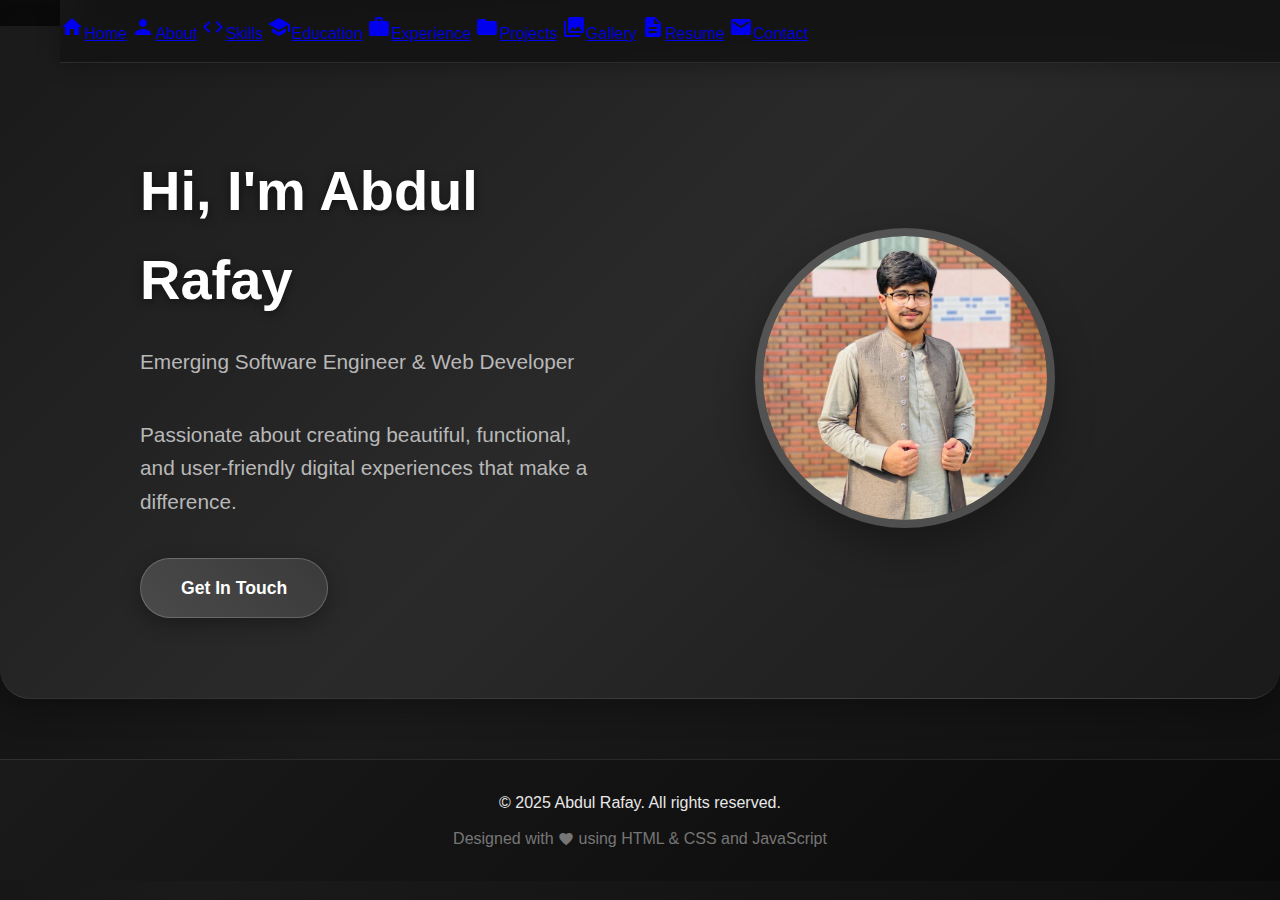
<file: index.htm>
<!DOCTYPE html>
<html lang="en">
<head>
    <meta charset="UTF-8">
    <meta name="viewport" content="width=device-width, initial-scale=1.0">
    <title>Portfolio - Abdul Rafay</title>
    <link rel="stylesheet" href="https://fonts.googleapis.com/icon?family=Material+Icons">
    <link rel="stylesheet" href="./pages/styles.css">
</head>
<body>
    <header class="site-header" role="banner">
        <div class="nav-container container">
            <input type="checkbox" id="nav-toggle" class="nav-toggle" aria-label="Toggle navigation" />
            <label for="nav-toggle" class="nav-toggle-btn" aria-hidden="true" tabindex="0">
                <span></span>
                <span></span>
                <span></span>
            </label>
            <nav class="site-nav" role="navigation" aria-label="Primary">
                <a href="index.htm" class="nav-link active"><span class="material-icons">home</span><span class="nav-text">Home</span></a>
                <a href="./pages/about.htm" class="nav-link"><span class="material-icons">person</span><span class="nav-text">About</span></a>
                <a href="./pages/skills.htm" class="nav-link"><span class="material-icons">code</span><span class="nav-text">Skills</span></a>
                <a href="./pages/education.htm" class="nav-link"><span class="material-icons">school</span><span class="nav-text">Education</span></a>
                <a href="./pages/experience.htm" class="nav-link"><span class="material-icons">work</span><span class="nav-text">Experience</span></a>
                <a href="./pages/projects.htm" class="nav-link"><span class="material-icons">folder</span><span class="nav-text">Projects</span></a>
                <a href="./pages/gallery.htm" class="nav-link"><span class="material-icons">photo_library</span><span class="nav-text">Gallery</span></a>
                <a href="./pages/resume.htm" class="nav-link"><span class="material-icons">description</span><span class="nav-text">Resume</span></a>
                <a href="./pages/contact.htm" class="nav-link"><span class="material-icons">mail</span><span class="nav-text">Contact</span></a>
            </nav>
        </div>
    </header>

    <!-- Hero Section -->
    <main id="main">
    <div id="home" class="hero" role="region" aria-labelledby="home-title">
        <div class="container">
            <div class="hero-content">
                <div class="hero-text">
                    <h1 id="home-title">Hi, I'm Abdul Rafay</h1>
                    <p>Emerging Software Engineer & Web Developer</p>
                    <p class="hero-subtitle">Passionate about creating beautiful, functional, and user-friendly digital experiences that make a difference.</p>
                    <a href="./pages/contact.htm" class="cta-button">Get In Touch</a>
                </div>
                <div class="hero-image">
                    <img src="./resources/myimage.jpg" alt="Abdul Rafay - Web Developer" class="profile-image">
                </div>
            </div>
        </div>
    </div>
    </main>

    <footer>
        <div class="container">
            <p>&copy; 2025 Abdul Rafay. All rights reserved.</p>
            <p class="footer-text">Designed with <span class="material-icons" style="font-size: 16px; vertical-align: middle;">favorite</span> using HTML & CSS and JavaScript</p>
    </div>
    </footer>
</body>
</html>
</file>
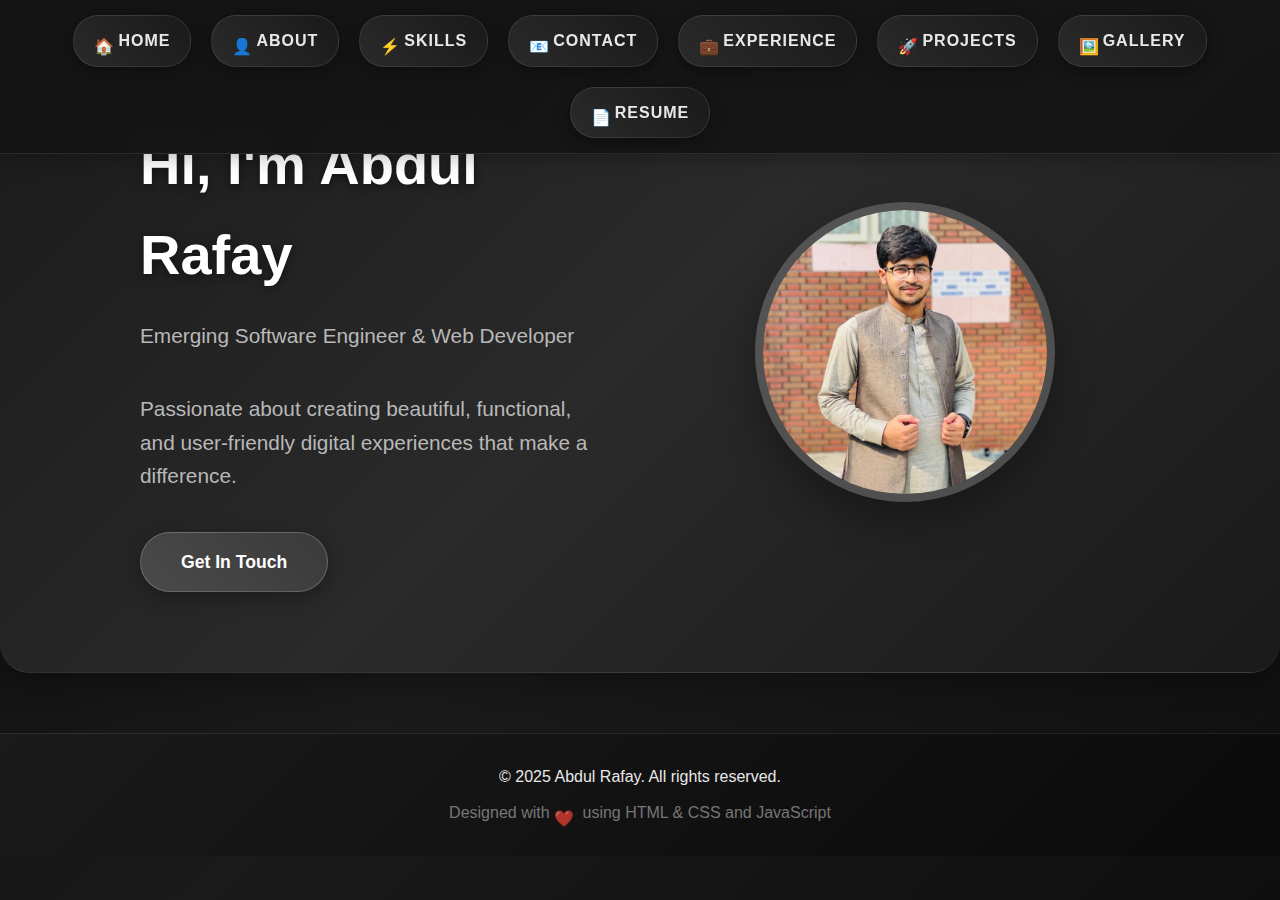
<file: pages/index.htm>
<!DOCTYPE html>
<html lang="en">
<head>
    <meta charset="UTF-8">
    <meta name="viewport" content="width=device-width, initial-scale=1.0">
    <title>Portfolio - Abdul Rafay</title>
    <link rel="stylesheet" href="styles.css">
</head>
<body>
    <nav>
        <div class="container">
            <ul>
                <li><a href="index.htm"><span class="icon icon-home"></span>Home</a></li>
                <li><a href="about.htm"><span class="icon icon-about"></span>About</a></li>
                <li><a href="skills.htm"><span class="icon icon-skills"></span>Skills</a></li>
                <li><a href="contact.htm"><span class="icon icon-contact"></span>Contact</a></li>
                <li><a href="experience.htm"><span class="icon icon-experience"></span>Experience</a></li>
                <li><a href="projects.htm"><span class="icon icon-projects"></span>Projects</a></li>
                <li><a href="gallery.htm"><span class="icon icon-gallery"></span>Gallery</a></li>
                <li><a href="resume.htm"><span class="icon icon-resume"></span>Resume</a></li>
        </ul>
        </div>
    </nav>

    <!-- Hero Section -->
    <div id="home" class="hero">
        <div class="container">
            <div class="hero-content">
                <div class="hero-text">
                    <h1>Hi, I'm Abdul Rafay</h1>
                    <p>Emerging Software Engineer & Web Developer</p>
                    <p class="hero-subtitle">Passionate about creating beautiful, functional, and user-friendly digital experiences that make a difference.</p>
                    <a href="contact.htm" class="cta-button">Get In Touch</a>
                </div>
                <div class="hero-image">
                    <img src="../resources/myimage.jpg" alt="Abdul Rafay - Web Developer" class="profile-image">
                </div>
            </div>
        </div>
    </div>

    <footer>
        <div class="container">
            <p>&copy; 2025 Abdul Rafay. All rights reserved.</p>
            <p class="footer-text">Designed with <span class="icon icon-heart"></span> using HTML & CSS and JavaScript</p>
    </div>
    </footer>
</body>
</html>
</file>
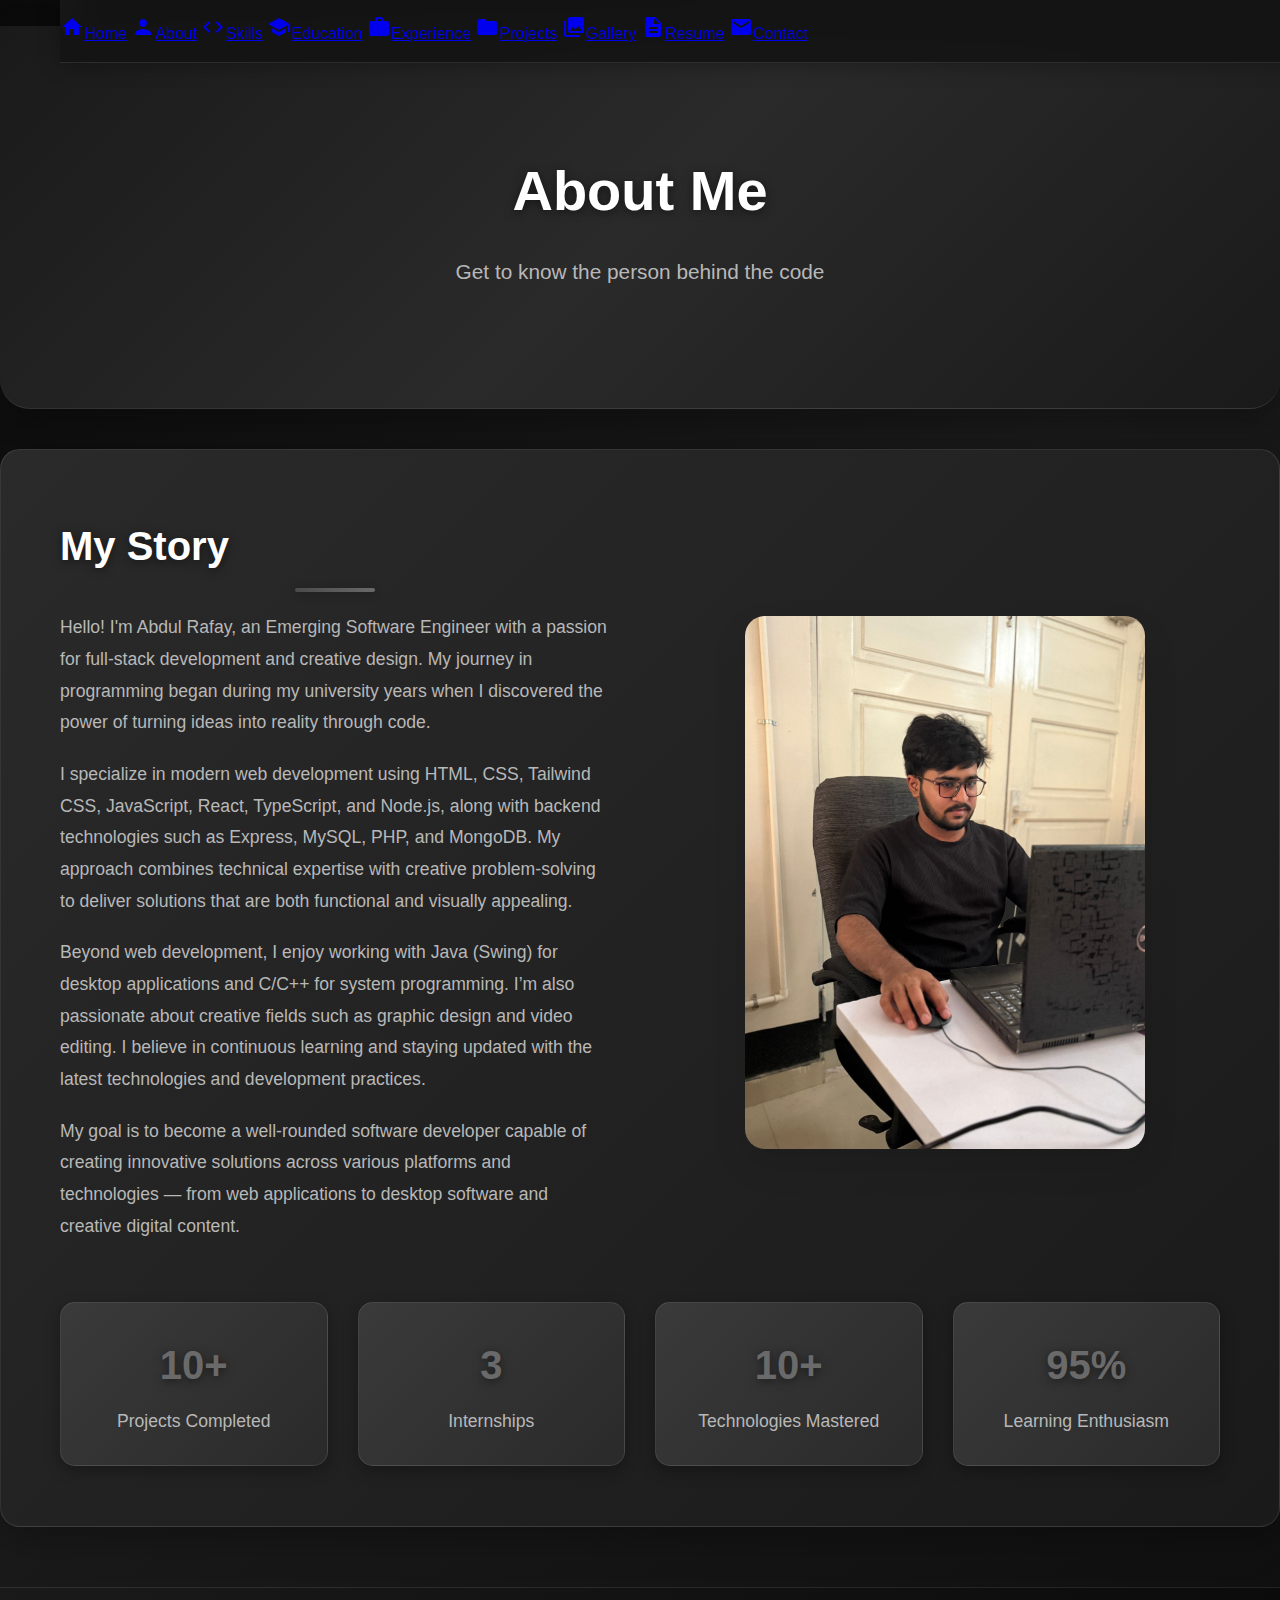
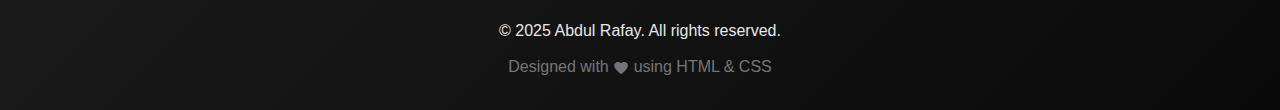
<file: pages/about.htm>
<!DOCTYPE html>
<html lang="en">
<head>
    <meta charset="UTF-8">
    <meta name="viewport" content="width=device-width, initial-scale=1.0">
    <title>About - Abdul Rafay</title>
    <link rel="stylesheet" href="https://fonts.googleapis.com/icon?family=Material+Icons">
    <link rel="stylesheet" href="styles.css">
</head>
<body>
    <header class="site-header" role="banner">
        <div class="nav-container container">
            <input type="checkbox" id="nav-toggle" class="nav-toggle" aria-label="Toggle navigation" />
            <label for="nav-toggle" class="nav-toggle-btn" aria-hidden="true" tabindex="0">
                <span></span>
                <span></span>
                <span></span>
            </label>
            <nav class="site-nav" role="navigation" aria-label="Primary">
                <a href="../index.htm" class="nav-link"><span class="material-icons">home</span><span class="nav-text">Home</span></a>
                <a href="about.htm" class="nav-link active"><span class="material-icons">person</span><span class="nav-text">About</span></a>
                <a href="skills.htm" class="nav-link"><span class="material-icons">code</span><span class="nav-text">Skills</span></a>
                <a href="education.htm" class="nav-link"><span class="material-icons">school</span><span class="nav-text">Education</span></a>
                <a href="experience.htm" class="nav-link"><span class="material-icons">work</span><span class="nav-text">Experience</span></a>
                <a href="projects.htm" class="nav-link"><span class="material-icons">folder</span><span class="nav-text">Projects</span></a>
                <a href="gallery.htm" class="nav-link"><span class="material-icons">photo_library</span><span class="nav-text">Gallery</span></a>
                <a href="resume.htm" class="nav-link"><span class="material-icons">description</span><span class="nav-text">Resume</span></a>
                <a href="contact.htm" class="nav-link"><span class="material-icons">mail</span><span class="nav-text">Contact</span></a>
            </nav>
        </div>
    </header>

    <!-- Hero Section -->
    <main id="main">
    <div class="hero" role="region" aria-labelledby="about-title">
        <div class="container">
            <h1 id="about-title">About Me</h1>
            <p>Get to know the person behind the code</p>
        </div>
    </div>

    <!-- About Content -->
    <div class="content-section">
        <div class="container">
            <div class="about-content">
                <div class="about-text">
                    <h2 class="section-title about-title">My Story</h2>
                    <p>
                        Hello! I'm Abdul Rafay, an Emerging Software Engineer with a passion for full-stack development and creative design. 
                        My journey in programming began during my university years when I discovered the power of turning ideas into reality through code.
                    </p>
                    <p>
                        I specialize in modern web development using HTML, CSS, Tailwind CSS, JavaScript, React, TypeScript, and Node.js, along with backend technologies such as Express, MySQL, PHP, and MongoDB. My approach combines technical expertise with creative problem-solving to deliver solutions that are both functional and visually appealing.
                    </p>
                    <p>
                        Beyond web development, I enjoy working with Java (Swing) for desktop applications and C/C++ for system programming. I’m also passionate about creative fields such as graphic design and video editing. I believe in continuous learning and staying updated with the latest technologies and development practices.
                    </p>
                    <p>
                        My goal is to become a well-rounded software developer capable of creating innovative solutions across various platforms and technologies — from web applications to desktop software and creative digital content.
                    </p>
                </div>
                <div class="about-image">
                    <img src="../resources/myimage1.jpg" alt="Abdul Rafay working on a project">
                </div>
            </div>

            <div class="stats-grid">
                <div class="stat-card">
                    <div class="stat-number">10+</div>
                    <div class="stat-label">Projects Completed</div>
                </div>
                <div class="stat-card">
                    <div class="stat-number">3</div>
                    <div class="stat-label">Internships</div>
                </div>
                <div class="stat-card">
                    <div class="stat-number">10+</div>
                    <div class="stat-label">Technologies Mastered</div>
                </div>
                <div class="stat-card">
                    <div class="stat-number">95%</div>
                    <div class="stat-label">Learning Enthusiasm</div>
                </div>
            </div>
        </div>
    </div>

    </main>
    <footer>
        <div class="container">
            <p>&copy; 2025 Abdul Rafay. All rights reserved.</p>
            <p class="footer-text">Designed with <span class="material-icons" style="font-size: 16px; vertical-align: middle;">favorite</span> using HTML & CSS</p>
        </div>
    </footer>
</body>
</html>
</file>
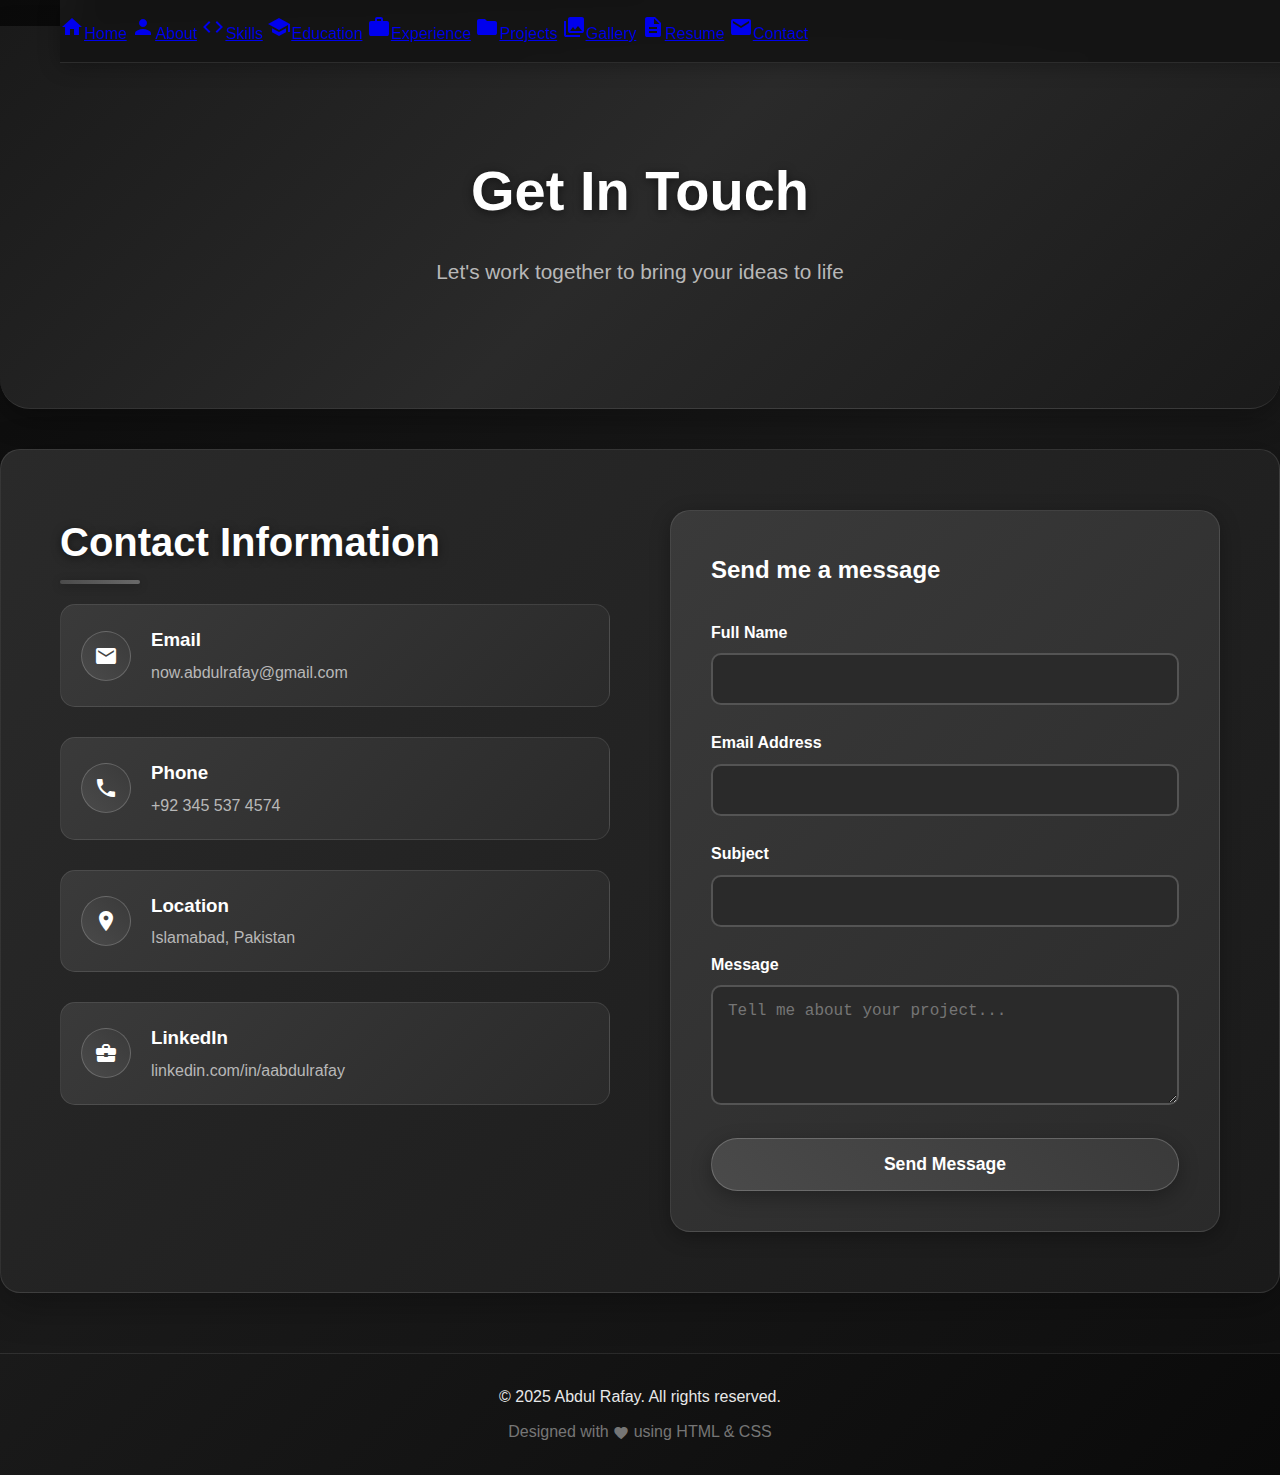
<file: pages/contact.htm>
<!DOCTYPE html>
<html lang="en">
<head>
    <meta charset="UTF-8">
    <meta name="viewport" content="width=device-width, initial-scale=1.0">
    <title>Contact - Abdul Rafay</title>
    <link rel="stylesheet" href="https://fonts.googleapis.com/icon?family=Material+Icons">
    <link rel="stylesheet" href="styles.css">
</head>
<body>
    <header class="site-header" role="banner">
        <div class="nav-container container">
            <input type="checkbox" id="nav-toggle" class="nav-toggle" aria-label="Toggle navigation" />
            <label for="nav-toggle" class="nav-toggle-btn" aria-hidden="true" tabindex="0">
                <span></span>
                <span></span>
                <span></span>
            </label>
            <nav class="site-nav" role="navigation" aria-label="Primary">
                <a href="../index.htm" class="nav-link"><span class="material-icons">home</span><span class="nav-text">Home</span></a>
                <a href="about.htm" class="nav-link"><span class="material-icons">person</span><span class="nav-text">About</span></a>
                <a href="skills.htm" class="nav-link"><span class="material-icons">code</span><span class="nav-text">Skills</span></a>
                <a href="education.htm" class="nav-link"><span class="material-icons">school</span><span class="nav-text">Education</span></a>
                <a href="experience.htm" class="nav-link"><span class="material-icons">work</span><span class="nav-text">Experience</span></a>
                <a href="projects.htm" class="nav-link"><span class="material-icons">folder</span><span class="nav-text">Projects</span></a>
                <a href="gallery.htm" class="nav-link"><span class="material-icons">photo_library</span><span class="nav-text">Gallery</span></a>
                <a href="resume.htm" class="nav-link"><span class="material-icons">description</span><span class="nav-text">Resume</span></a>
                <a href="contact.htm" class="nav-link active"><span class="material-icons">mail</span><span class="nav-text">Contact</span></a>
            </nav>
        </div>
    </header>

    <!-- Hero Section -->
    <main id="main">
    <div class="hero" role="region" aria-labelledby="contact-title">
        <div class="container">
            <h1 id="contact-title">Get In Touch</h1>
            <p>Let's work together to bring your ideas to life</p>
        </div>
    </div>

    <!-- Contact Section -->
    <div class="contact-section">
        <div class="container">
            <div class="contact-container">
                <!-- Contact Information -->
                <div class="contact-info">
                    <h2>Contact Information</h2>
                    
                    <div class="contact-item">
                        <div class="contact-icon"><span class="material-icons">email</span></div>
                        <div class="contact-details">
                            <h3>Email</h3>
                            <p>now.abdulrafay@gmail.com</p>
                        </div>
                    </div>

                    <div class="contact-item">
                        <div class="contact-icon"><span class="material-icons">phone</span></div>
                        <div class="contact-details">
                            <h3>Phone</h3>
                            <p>+92 345 537 4574</p>
                        </div>
                    </div>

                    <div class="contact-item">
                        <div class="contact-icon"><span class="material-icons">location_on</span></div>
                        <div class="contact-details">
                            <h3>Location</h3>
                            <p>Islamabad, Pakistan</p>
                        </div>
                    </div>

                    <div class="contact-item">
                        <div class="contact-icon"><span class="material-icons">business_center</span></div>
                        <div class="contact-details">
                            <h3>LinkedIn</h3>
                            <p>linkedin.com/in/aabdulrafay</p>
                        </div>
                    </div>
                </div>

                <!-- Contact Form -->
                <div class="contact-form">
                    <h2 class="form-title">Send me a message</h2>
                    <form action="#" method="POST">
                        <div class="form-group">
                            <label for="name">Full Name</label>
                            <input type="text" id="name" name="name" required>
                        </div>

                        <div class="form-group">
                            <label for="email">Email Address</label>
                            <input type="email" id="email" name="email" required>
                        </div>

                        <div class="form-group">
                            <label for="subject">Subject</label>
                            <input type="text" id="subject" name="subject" required>
                        </div>

                        <div class="form-group">
                            <label for="message">Message</label>
                            <textarea id="message" name="message" placeholder="Tell me about your project..." required></textarea>
                        </div>

                        <button type="submit" class="submit-btn">Send Message</button>
                    </form>
                </div>
            </div>
        </div>
    </div>

    </main>
    <footer>
        <div class="container">
            <p>&copy; 2025 Abdul Rafay. All rights reserved.</p>
            <p class="footer-text">Designed with <span class="material-icons" style="font-size: 16px; vertical-align: middle;">favorite</span> using HTML & CSS</p>
        </div>
    </footer>
</body>
</html>
</file>
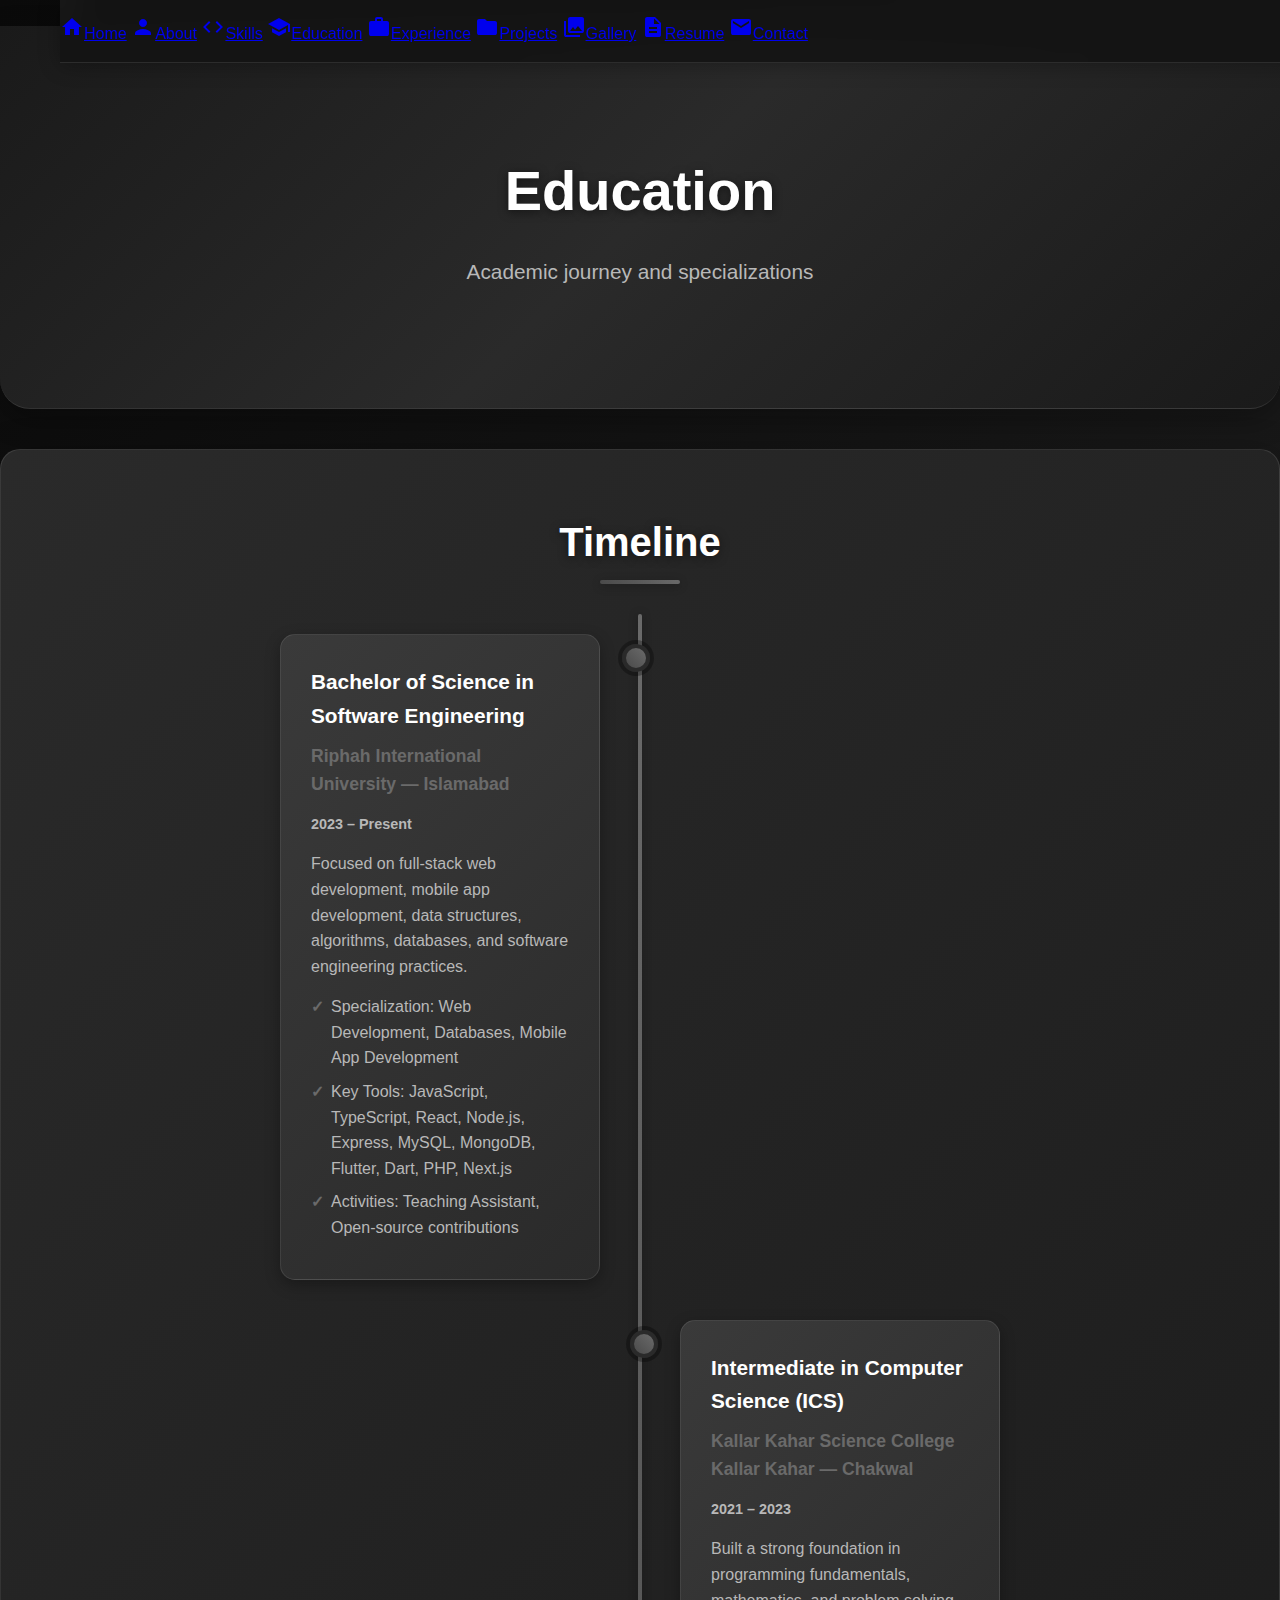
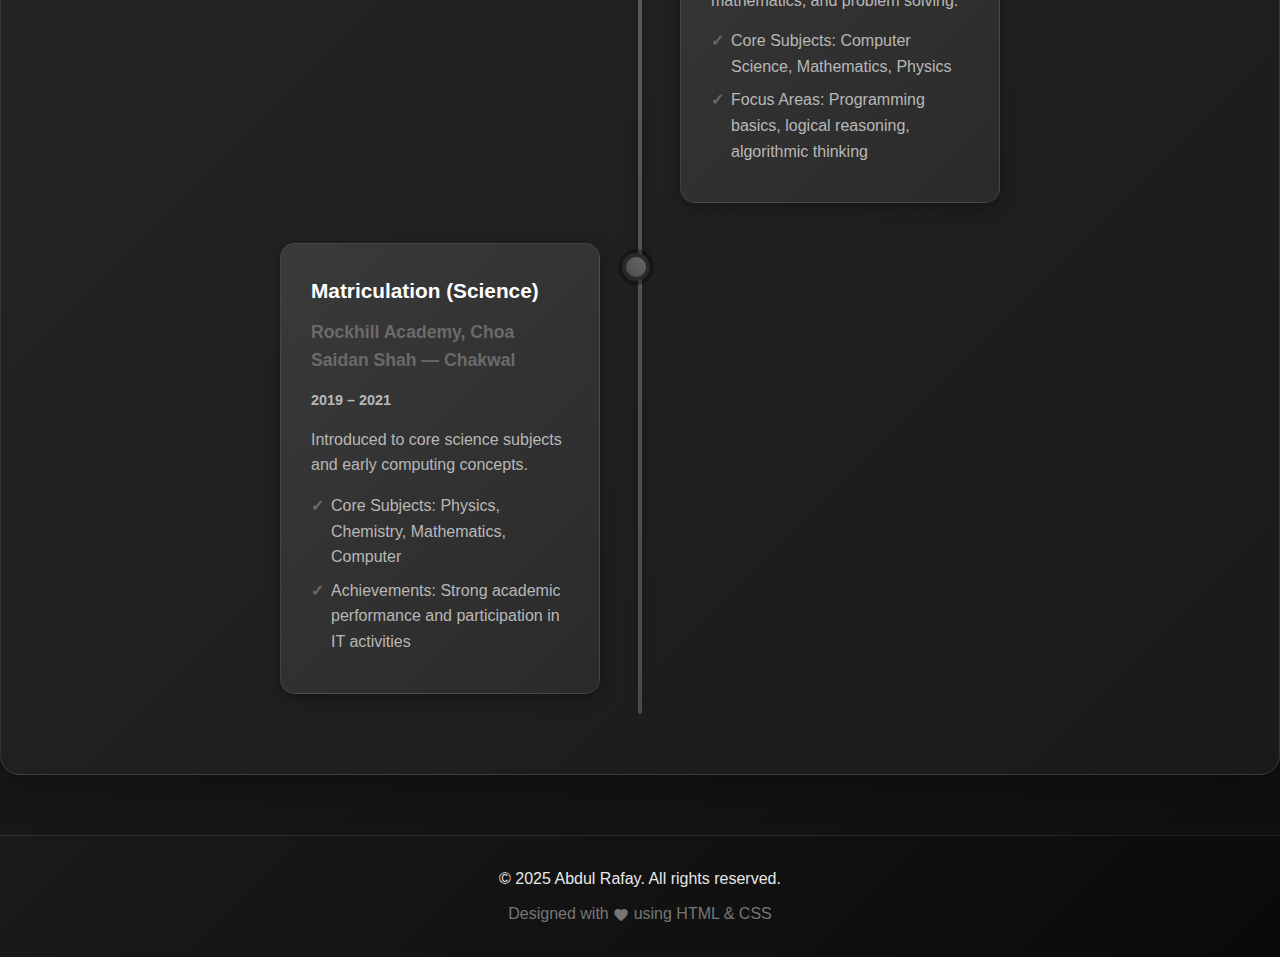
<file: pages/education.htm>
<!DOCTYPE html>
<html lang="en">
<head>
    <meta charset="UTF-8">
    <meta name="viewport" content="width=device-width, initial-scale=1.0">
    <title>Education - Abdul Rafay</title>
    <link rel="stylesheet" href="https://fonts.googleapis.com/icon?family=Material+Icons">
    <link rel="stylesheet" href="styles.css">
    <meta name="description" content="Education timeline: Bachelor, Intermediate, and Matric with specializations." />
</head>
<body>
    <header class="site-header" role="banner">
        <div class="nav-container container">
            <input type="checkbox" id="nav-toggle" class="nav-toggle" aria-label="Toggle navigation" />
            <label for="nav-toggle" class="nav-toggle-btn" aria-hidden="true" tabindex="0">
                <span></span>
                <span></span>
                <span></span>
            </label>
            <nav class="site-nav" role="navigation" aria-label="Primary">
                <a href="../index.htm" class="nav-link"><span class="material-icons">home</span><span class="nav-text">Home</span></a>
                <a href="about.htm" class="nav-link"><span class="material-icons">person</span><span class="nav-text">About</span></a>
                <a href="skills.htm" class="nav-link"><span class="material-icons">code</span><span class="nav-text">Skills</span></a>
                <a href="education.htm" class="nav-link active"><span class="material-icons">school</span><span class="nav-text">Education</span></a>
                <a href="experience.htm" class="nav-link"><span class="material-icons">work</span><span class="nav-text">Experience</span></a>
                <a href="projects.htm" class="nav-link"><span class="material-icons">folder</span><span class="nav-text">Projects</span></a>
                <a href="gallery.htm" class="nav-link"><span class="material-icons">photo_library</span><span class="nav-text">Gallery</span></a>
                <a href="resume.htm" class="nav-link"><span class="material-icons">description</span><span class="nav-text">Resume</span></a>
                <a href="contact.htm" class="nav-link"><span class="material-icons">mail</span><span class="nav-text">Contact</span></a>
            </nav>
        </div>
    </header>

    <!-- Hero Section -->
    <main id="main">
    <div class="hero" role="region" aria-labelledby="education-title">
        <div class="container">
            <h1 id="education-title">Education</h1>
            <p>Academic journey and specializations</p>
        </div>
    </div>

    <!-- Education Content -->
    <div class="content-section">
        <div class="container">
            <h2 class="section-title">Timeline</h2>

            <div class="timeline" role="list" aria-label="Education timeline">
                <!-- Bachelor -->
                <div class="timeline-item" role="listitem" aria-labelledby="edu-bachelor-title">
                    <div class="timeline-content">
                        <h3 id="edu-bachelor-title">Bachelor of Science in Software Engineering</h3>
                        <h4>Riphah International University — Islamabad</h4>
                        <div class="date">
                            <time datetime="2023-09">2023</time> – <time datetime="2027-06">Present</time>
                        </div>
                        <p>
                            Focused on full‑stack web development, mobile app development, data structures, algorithms, databases, and software engineering practices.
                        </p>
                        <div class="achievements">
                            <ul>
                                <li>Specialization: Web Development, Databases, Mobile App Development</li>
                                <li>Key Tools: JavaScript, TypeScript, React, Node.js, Express, MySQL, MongoDB, Flutter, Dart, PHP, Next.js</li>
                                <li>Activities: Teaching Assistant, Open-source contributions</li>
                            </ul>
                        </div>
                    </div>
                </div>

                <!-- Intermediate -->
                <div class="timeline-item" role="listitem" aria-labelledby="edu-intermediate-title">
                    <div class="timeline-content">
                        <h3 id="edu-intermediate-title">Intermediate in Computer Science (ICS)</h3>
                        <h4>Kallar Kahar Science College Kallar Kahar — Chakwal</h4>
                        <div class="date">
                            <time datetime="2021-09">2021</time> – <time datetime="2023-08">2023</time>
                        </div>
                        <p>
                            Built a strong foundation in programming fundamentals, mathematics, and problem solving.
                        </p>
                        <div class="achievements">
                            <ul>
                                <li>Core Subjects: Computer Science, Mathematics, Physics</li>
                                <li>Focus Areas: Programming basics, logical reasoning, algorithmic thinking</li>
                            </ul>
                        </div>
                    </div>
                </div>

                <!-- Matric -->
                <div class="timeline-item" role="listitem" aria-labelledby="edu-matric-title">
                    <div class="timeline-content">
                        <h3 id="edu-matric-title">Matriculation (Science)</h3>
                        <h4>Rockhill Academy, Choa Saidan Shah — Chakwal</h4>
                        <div class="date">
                            <time datetime="2019-04">2019</time> – <time datetime="2021-08">2021</time>
                        </div>
                        <p>
                            Introduced to core science subjects and early computing concepts.
                        </p>
                        <div class="achievements">
                            <ul>
                                <li>Core Subjects: Physics, Chemistry, Mathematics, Computer</li>
                                <li>Achievements: Strong academic performance and participation in IT activities</li>
                            </ul>
                        </div>
                    </div>
                </div>
            </div>
        </div>
    </div>

    </main>
    <footer>
        <div class="container">
            <p>&copy; 2025 Abdul Rafay. All rights reserved.</p>
            <p class="footer-text">Designed with <span class="material-icons" style="font-size: 16px; vertical-align: middle;">favorite</span> using HTML & CSS</p>
        </div>
    </footer>
</body>
</html>
</file>
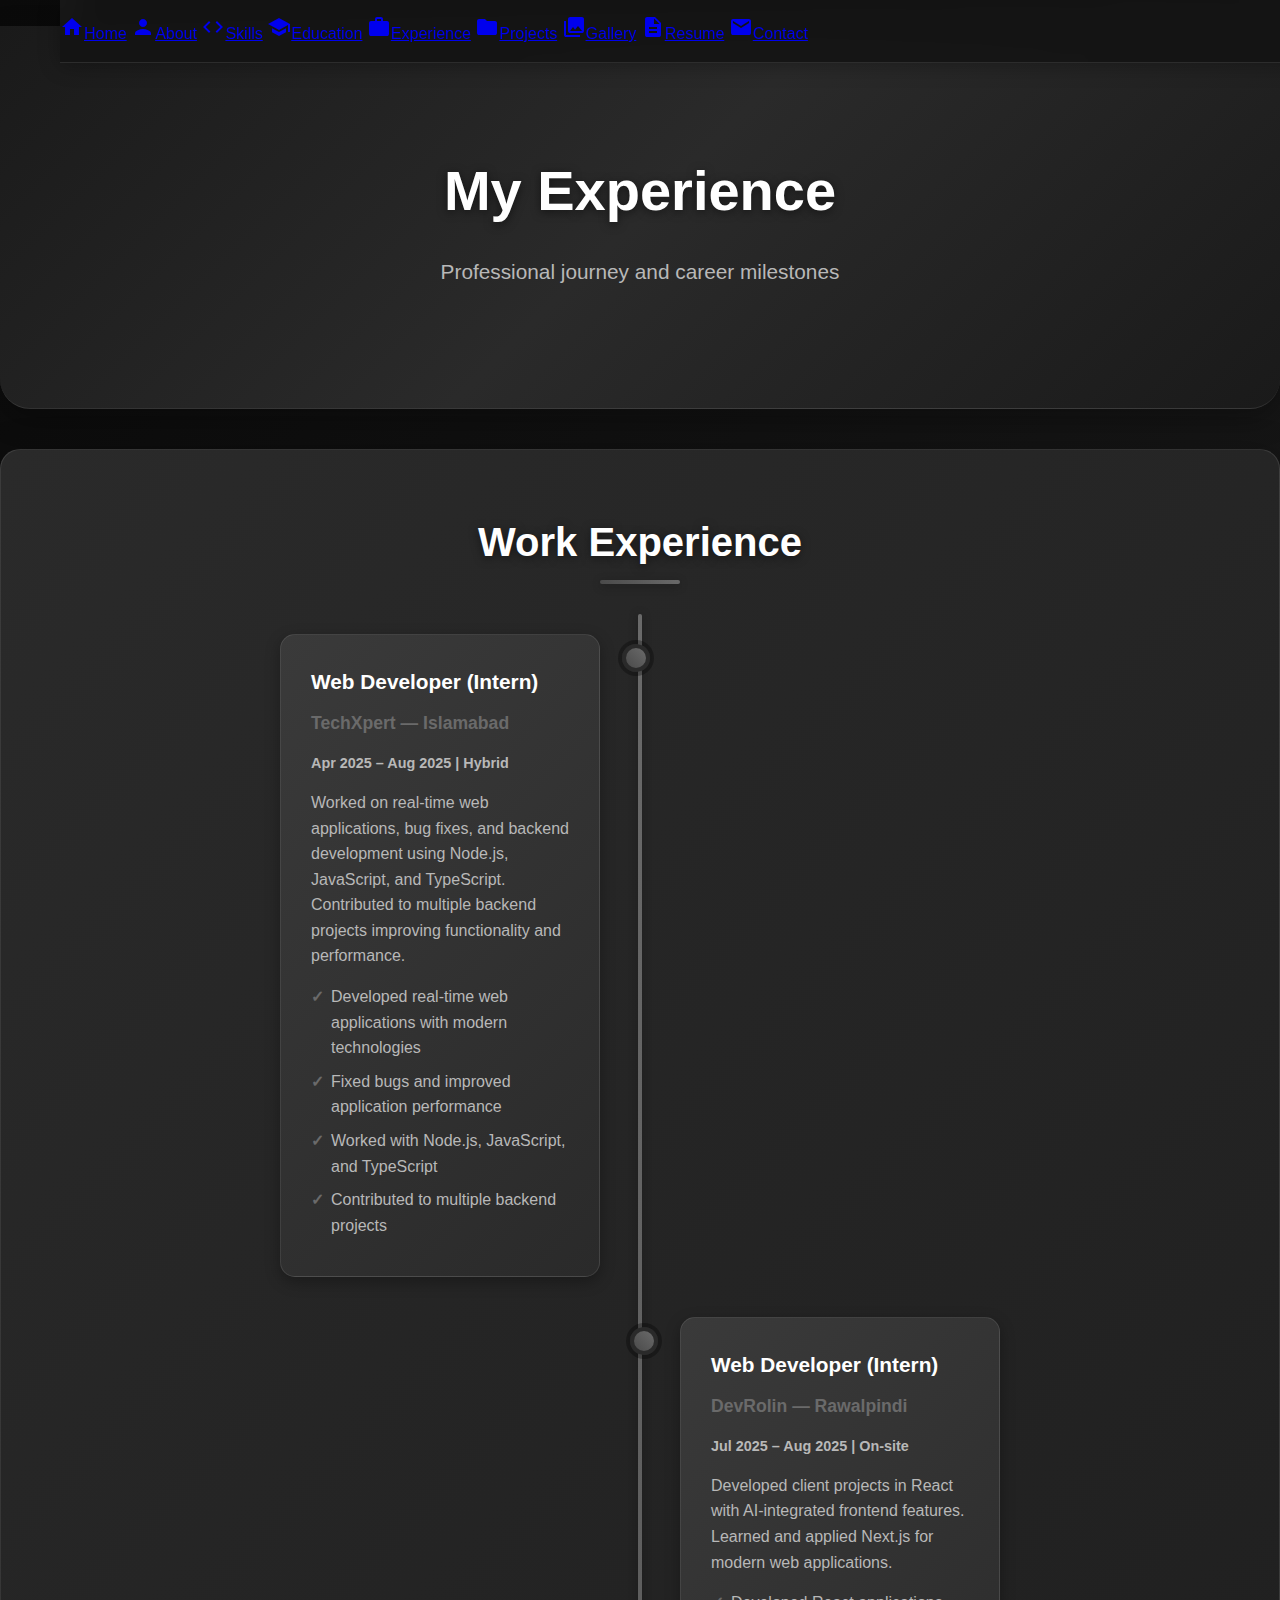
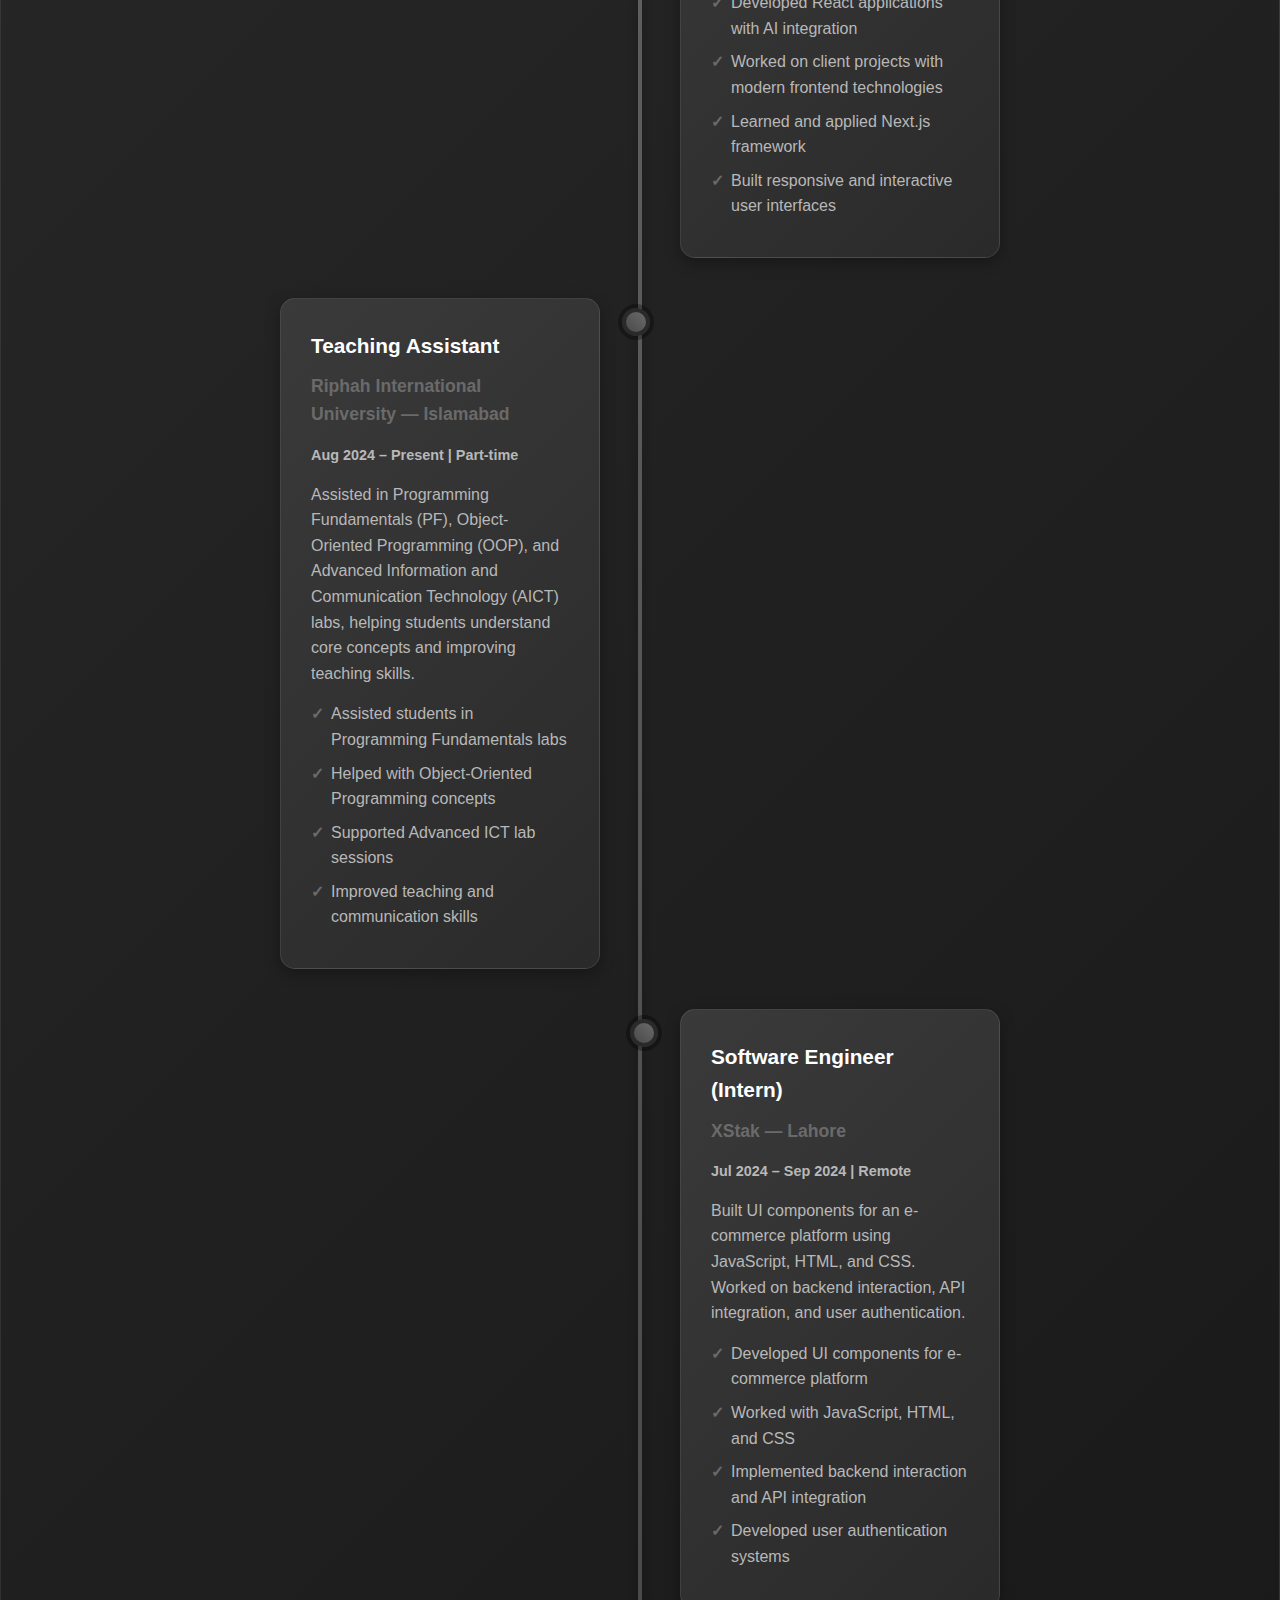
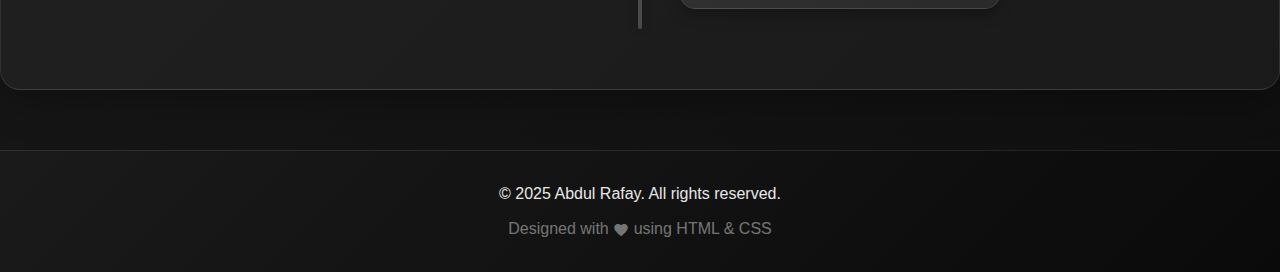
<file: pages/experience.htm>
<!DOCTYPE html>
<html lang="en">
<head>
    <meta charset="UTF-8">
    <meta name="viewport" content="width=device-width, initial-scale=1.0">
    <title>Experience - Abdul Rafay</title>
    <link rel="stylesheet" href="https://fonts.googleapis.com/icon?family=Material+Icons">
    <link rel="stylesheet" href="styles.css">
</head>
<body>
    <header class="site-header" role="banner">
        <div class="nav-container container">
            <input type="checkbox" id="nav-toggle" class="nav-toggle" aria-label="Toggle navigation" />
            <label for="nav-toggle" class="nav-toggle-btn" aria-hidden="true" tabindex="0">
                <span></span>
                <span></span>
                <span></span>
            </label>
            <nav class="site-nav" role="navigation" aria-label="Primary">
                <a href="../index.htm" class="nav-link"><span class="material-icons">home</span><span class="nav-text">Home</span></a>
                <a href="about.htm" class="nav-link"><span class="material-icons">person</span><span class="nav-text">About</span></a>
                <a href="skills.htm" class="nav-link"><span class="material-icons">code</span><span class="nav-text">Skills</span></a>
                <a href="education.htm" class="nav-link"><span class="material-icons">school</span><span class="nav-text">Education</span></a>
                <a href="experience.htm" class="nav-link active"><span class="material-icons">work</span><span class="nav-text">Experience</span></a>
                <a href="projects.htm" class="nav-link"><span class="material-icons">folder</span><span class="nav-text">Projects</span></a>
                <a href="gallery.htm" class="nav-link"><span class="material-icons">photo_library</span><span class="nav-text">Gallery</span></a>
                <a href="resume.htm" class="nav-link"><span class="material-icons">description</span><span class="nav-text">Resume</span></a>
                <a href="contact.htm" class="nav-link"><span class="material-icons">mail</span><span class="nav-text">Contact</span></a>
            </nav>
        </div>
    </header>

    <!-- Hero Section -->
    <main id="main">
    <div class="hero" role="region" aria-labelledby="experience-title">
        <div class="container">
            <h1 id="experience-title">My Experience</h1>
            <p>Professional journey and career milestones</p>
        </div>
    </div>

    <!-- Experience Content -->
    <div class="content-section">
        <div class="container">
            <h2 class="section-title">Work Experience</h2>
            
            <div class="timeline" role="list" aria-label="Experience timeline">
                <div class="timeline-item" role="listitem" aria-labelledby="exp-techxpert-title">
                    <div class="timeline-content">
                        <h3 id="exp-techxpert-title">Web Developer (Intern)</h3>
                        <h4>TechXpert — Islamabad</h4>
                        <div class="date">
                            <time datetime="2025-04">Apr 2025</time> – <time datetime="2025-08">Aug 2025</time> | Hybrid
                        </div>
                        <p>
                            Worked on real-time web applications, bug fixes, and backend development using 
                            Node.js, JavaScript, and TypeScript. Contributed to multiple backend projects 
                            improving functionality and performance.
                        </p>
                        <div class="achievements">
                            <ul>
                                <li>Developed real-time web applications with modern technologies</li>
                                <li>Fixed bugs and improved application performance</li>
                                <li>Worked with Node.js, JavaScript, and TypeScript</li>
                                <li>Contributed to multiple backend projects</li>
                            </ul>
                        </div>
                    </div>
                </div>

                <div class="timeline-item" role="listitem" aria-labelledby="exp-devrolin-title">
                    <div class="timeline-content">
                        <h3 id="exp-devrolin-title">Web Developer (Intern)</h3>
                        <h4>DevRolin — Rawalpindi</h4>
                        <div class="date">
                            <time datetime="2025-07">Jul 2025</time> – <time datetime="2025-08">Aug 2025</time> | On-site
                        </div>
                        <p>
                            Developed client projects in React with AI-integrated frontend features. 
                            Learned and applied Next.js for modern web applications.
                        </p>
                        <div class="achievements">
                            <ul>
                                <li>Developed React applications with AI integration</li>
                                <li>Worked on client projects with modern frontend technologies</li>
                                <li>Learned and applied Next.js framework</li>
                                <li>Built responsive and interactive user interfaces</li>
                            </ul>
                        </div>
                    </div>
                </div>

                <div class="timeline-item" role="listitem" aria-labelledby="exp-riui-title">
                    <div class="timeline-content">
                        <h3 id="exp-riui-title">Teaching Assistant</h3>
                        <h4>Riphah International University — Islamabad</h4>
                        <div class="date">
                            <time datetime="2024-08">Aug 2024</time> – Present | Part-time
                        </div>
                        <p>
                            Assisted in Programming Fundamentals (PF), Object-Oriented Programming (OOP), 
                            and Advanced Information and Communication Technology (AICT) labs, helping 
                            students understand core concepts and improving teaching skills.
                        </p>
                        <div class="achievements">
                            <ul>
                                <li>Assisted students in Programming Fundamentals labs</li>
                                <li>Helped with Object-Oriented Programming concepts</li>
                                <li>Supported Advanced ICT lab sessions</li>
                                <li>Improved teaching and communication skills</li>
                            </ul>
                        </div>
                    </div>
                </div>

                <div class="timeline-item" role="listitem" aria-labelledby="exp-xstak-title">
                    <div class="timeline-content">
                        <h3 id="exp-xstak-title">Software Engineer (Intern)</h3>
                        <h4>XStak — Lahore</h4>
                        <div class="date">
                            <time datetime="2024-07">Jul 2024</time> – <time datetime="2024-09">Sep 2024</time> | Remote
                        </div>
                        <p>
                            Built UI components for an e-commerce platform using JavaScript, HTML, and CSS. 
                            Worked on backend interaction, API integration, and user authentication.
                        </p>
                        <div class="achievements">
                            <ul>
                                <li>Developed UI components for e-commerce platform</li>
                                <li>Worked with JavaScript, HTML, and CSS</li>
                                <li>Implemented backend interaction and API integration</li>
                                <li>Developed user authentication systems</li>
                            </ul>
                        </div>
                    </div>
                </div>
            </div>
        </div>
    </div>

    </main>
    <footer>
        <div class="container">
            <p>&copy; 2025 Abdul Rafay. All rights reserved.</p>
            <p class="footer-text">Designed with <span class="material-icons" style="font-size: 16px; vertical-align: middle;">favorite</span> using HTML & CSS</p>
        </div>
    </footer>
</body>
</html>
</file>
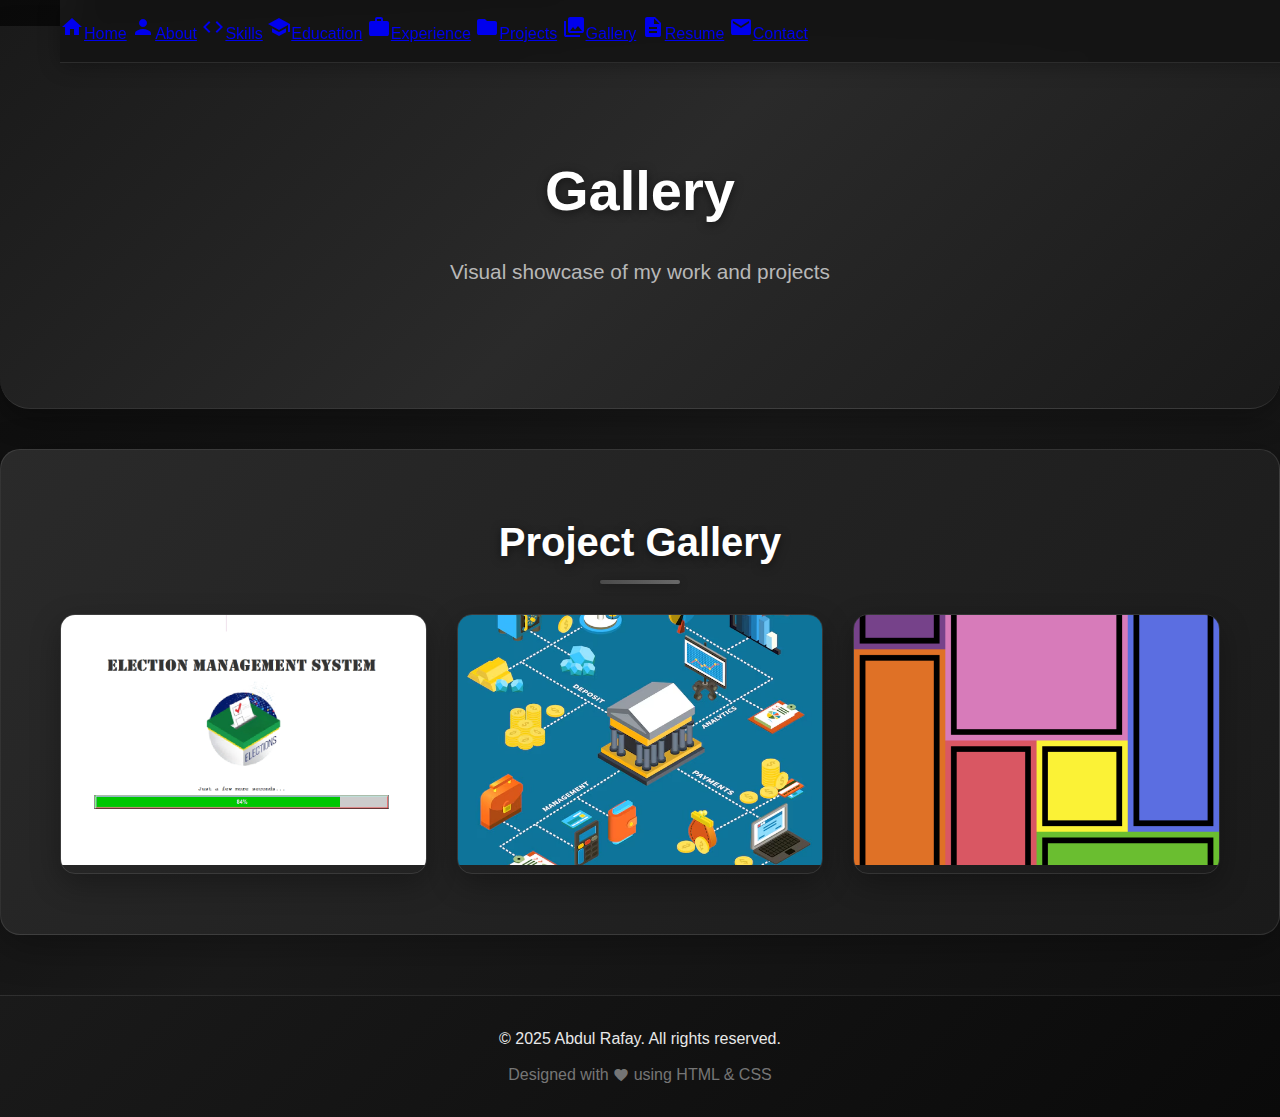
<file: pages/gallery.htm>
<!DOCTYPE html>
<html lang="en">
<head>
    <meta charset="UTF-8">
    <meta name="viewport" content="width=device-width, initial-scale=1.0">
    <title>Gallery - Abdul Rafay</title>
    <link rel="stylesheet" href="https://fonts.googleapis.com/icon?family=Material+Icons">
    <link rel="stylesheet" href="styles.css">
</head>
<body>
    <header class="site-header" role="banner">
        <div class="nav-container container">
            <input type="checkbox" id="nav-toggle" class="nav-toggle" aria-label="Toggle navigation" />
            <label for="nav-toggle" class="nav-toggle-btn" aria-hidden="true" tabindex="0">
                <span></span>
                <span></span>
                <span></span>
            </label>
            <nav class="site-nav" role="navigation" aria-label="Primary">
                <a href="../index.htm" class="nav-link"><span class="material-icons">home</span><span class="nav-text">Home</span></a>
                <a href="about.htm" class="nav-link"><span class="material-icons">person</span><span class="nav-text">About</span></a>
                <a href="skills.htm" class="nav-link"><span class="material-icons">code</span><span class="nav-text">Skills</span></a>
                <a href="education.htm" class="nav-link"><span class="material-icons">school</span><span class="nav-text">Education</span></a>
                <a href="experience.htm" class="nav-link"><span class="material-icons">work</span><span class="nav-text">Experience</span></a>
                <a href="projects.htm" class="nav-link"><span class="material-icons">folder</span><span class="nav-text">Projects</span></a>
                <a href="gallery.htm" class="nav-link active"><span class="material-icons">photo_library</span><span class="nav-text">Gallery</span></a>
                <a href="resume.htm" class="nav-link"><span class="material-icons">description</span><span class="nav-text">Resume</span></a>
                <a href="contact.htm" class="nav-link"><span class="material-icons">mail</span><span class="nav-text">Contact</span></a>
            </nav>
        </div>
    </header>

    <!-- Hero Section -->
    <main id="main">
    <div class="hero" role="region" aria-labelledby="gallery-title">
        <div class="container">
            <h1 id="gallery-title">Gallery</h1>
            <p>Visual showcase of my work and projects</p>
        </div>
    </div>

    <!-- Gallery Content -->
    <div class="content-section">
        <div class="container">
            <h2 class="section-title">Project Gallery</h2>
            

            <!-- Gallery Grid -->
            <div class="gallery-grid">
                <div class="gallery-item" tabindex="0" aria-label="Open Project Showcase 1">
                    <img src="../resources/image-1.png" alt="Project Image 1" loading="lazy">
                    <div class="gallery-overlay">
                        <h3>Elections Management System (EMS)</h3>
                    </div>
                </div>

                <div class="gallery-item" tabindex="0" aria-label="Open Project Showcase 2">
                    <img src="../resources/image-2.png" alt="Project Image 2" loading="lazy">
                    <div class="gallery-overlay">
                        <h3>Bank Management System</h3>
                    </div>
                </div>

                <div class="gallery-item" tabindex="0" aria-label="Open Project Showcase 3">
                    <img src="../resources/image-3.png" alt="Project Image 3" loading="lazy">
                    <div class="gallery-overlay">
                        <h3>Customer Relationship Management (CRM)</h3>
                    </div>
                </div>
            </div>
        </div>
    </div>

    <!-- Modal -->
    <div id="imageModal" class="modal" role="dialog" aria-modal="true" aria-labelledby="modalCaption" aria-hidden="true">
        <button type="button" class="close" aria-label="Close image viewer">
            <span class="material-icons" aria-hidden="true">close</span>
        </button>
        <img class="modal-content" id="modalImage">
        <div id="modalCaption" class="modal-caption"></div>
    </div>

    </main>
    <footer>
        <div class="container">
            <p>&copy; 2025 Abdul Rafay. All rights reserved.</p>
            <p class="footer-text">Designed with <span class="material-icons" style="font-size: 16px; vertical-align: middle;">favorite</span> using HTML & CSS</p>
        </div>
    </footer>

    
</body>
</html>
</file>
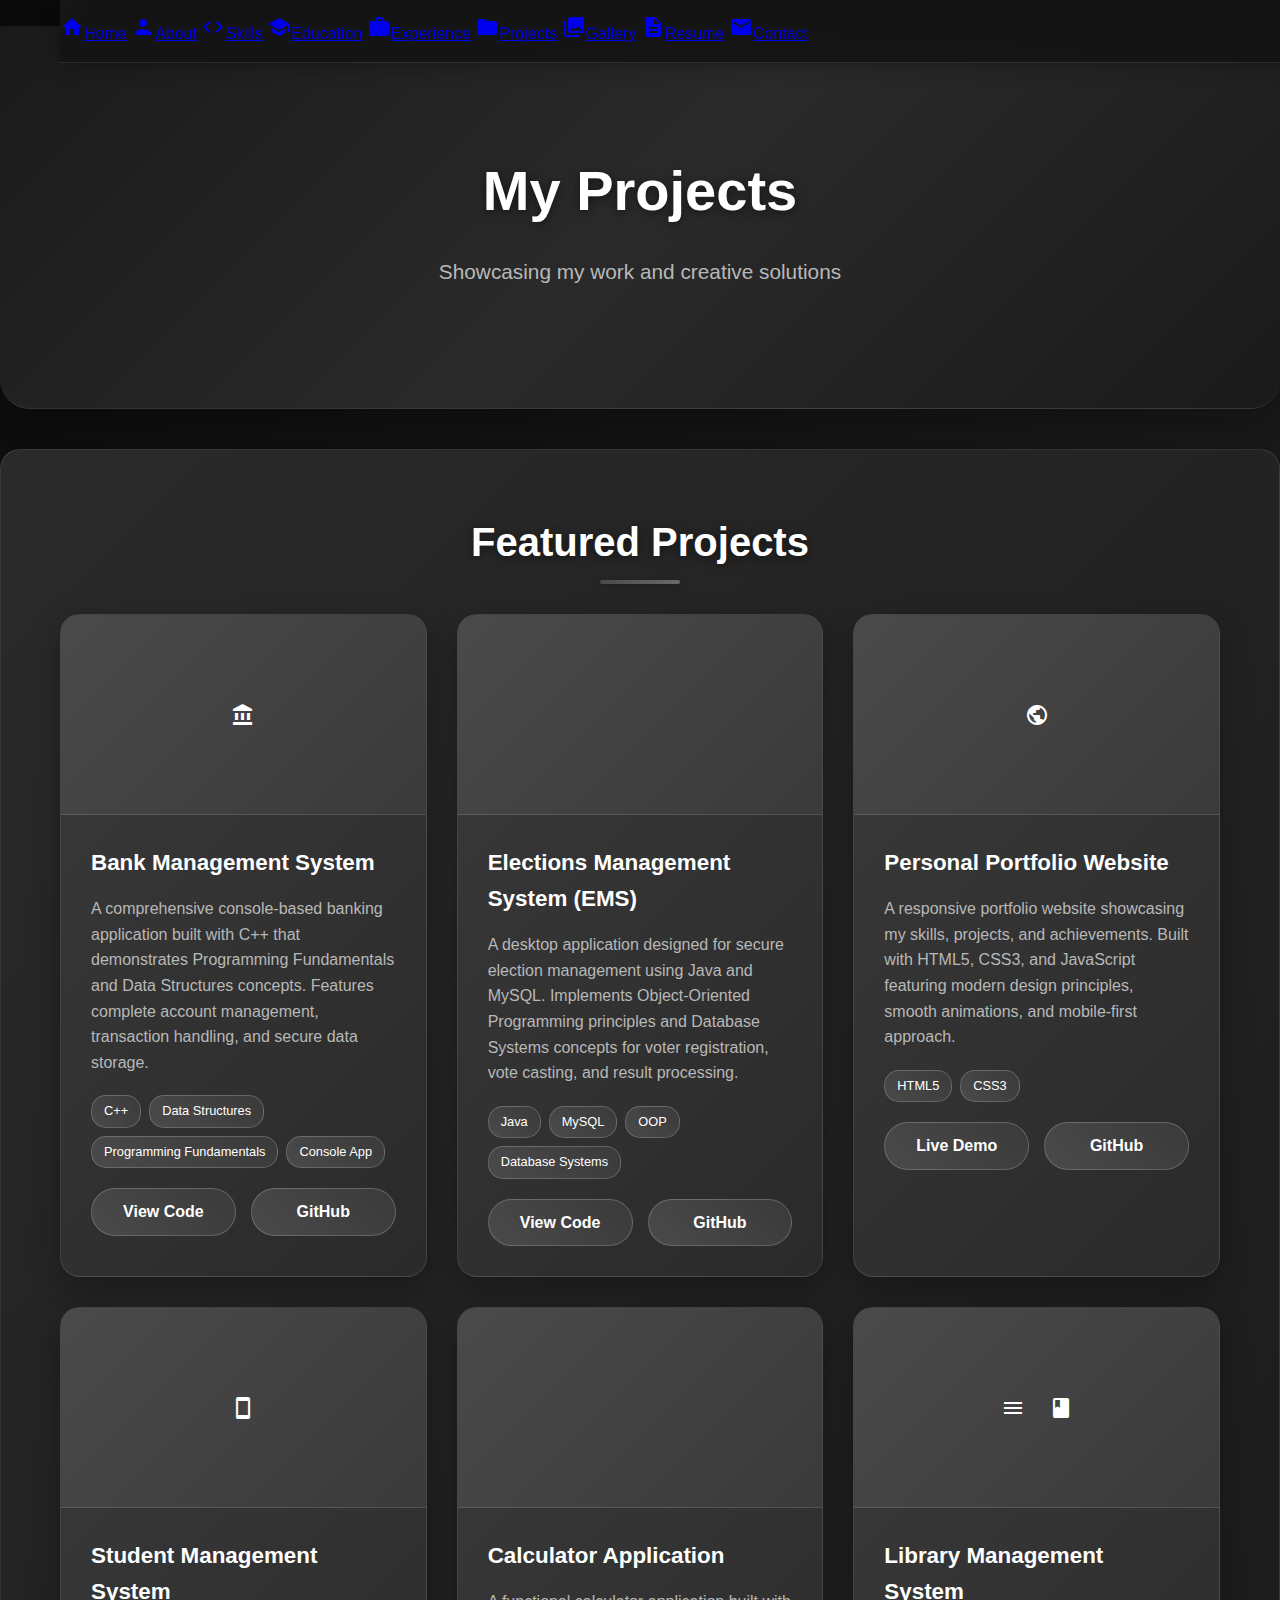
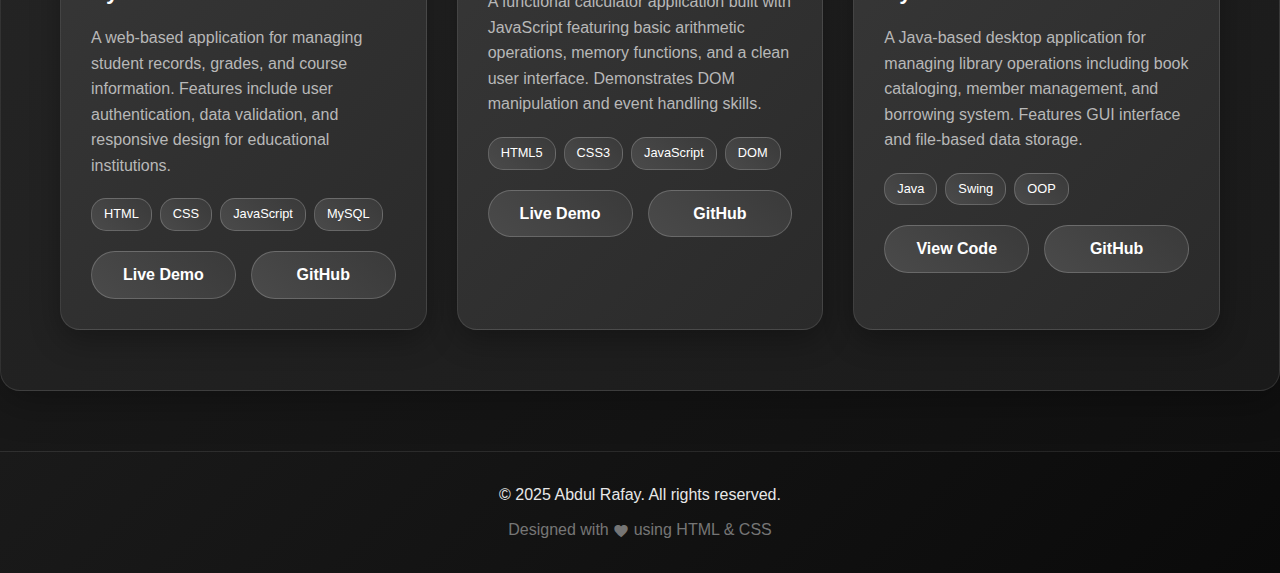
<file: pages/projects.htm>
<!DOCTYPE html>
<html lang="en">
<head>
    <meta charset="UTF-8">
    <meta name="viewport" content="width=device-width, initial-scale=1.0">
    <title>Projects - Abdul Rafay</title>
    <link rel="stylesheet" href="https://fonts.googleapis.com/icon?family=Material+Icons">
    <link rel="stylesheet" href="styles.css">
</head>
<body>
    <header class="site-header" role="banner">
        <div class="nav-container container">
            <input type="checkbox" id="nav-toggle" class="nav-toggle" aria-label="Toggle navigation" />
            <label for="nav-toggle" class="nav-toggle-btn" aria-hidden="true" tabindex="0">
                <span></span>
                <span></span>
                <span></span>
            </label>
            <nav class="site-nav" role="navigation" aria-label="Primary">
                <a href="../index.htm" class="nav-link"><span class="material-icons">home</span><span class="nav-text">Home</span></a>
                <a href="about.htm" class="nav-link"><span class="material-icons">person</span><span class="nav-text">About</span></a>
                <a href="skills.htm" class="nav-link"><span class="material-icons">code</span><span class="nav-text">Skills</span></a>
                <a href="education.htm" class="nav-link"><span class="material-icons">school</span><span class="nav-text">Education</span></a>
                <a href="experience.htm" class="nav-link"><span class="material-icons">work</span><span class="nav-text">Experience</span></a>
                <a href="projects.htm" class="nav-link active"><span class="material-icons">folder</span><span class="nav-text">Projects</span></a>
                <a href="gallery.htm" class="nav-link"><span class="material-icons">photo_library</span><span class="nav-text">Gallery</span></a>
                <a href="resume.htm" class="nav-link"><span class="material-icons">description</span><span class="nav-text">Resume</span></a>
                <a href="contact.htm" class="nav-link"><span class="material-icons">mail</span><span class="nav-text">Contact</span></a>
            </nav>
        </div>
    </header>

    <!-- Hero Section -->
    <main id="main">
    <div class="hero" role="region" aria-labelledby="projects-title">
        <div class="container">
            <h1 id="projects-title">My Projects</h1>
            <p>Showcasing my work and creative solutions</p>
        </div>
    </div>

    <!-- Projects Content -->
    <div class="content-section">
        <div class="container">
            <h2 class="section-title">Featured Projects</h2>
            
            <div class="projects-grid">
                <!-- Project 1 -->
                <div class="project-card">
                    <div class="project-image">
                        <span class="material-icons">account_balance</span>
                    </div>
                    <div class="project-content">
                        <h3>Bank Management System</h3>
                        <p>
                            A comprehensive console-based banking application built with C++ that demonstrates 
                            Programming Fundamentals and Data Structures concepts. Features complete account 
                            management, transaction handling, and secure data storage.
                        </p>
                        <div class="project-tech">
                            <span class="tech-tag">C++</span>
                            <span class="tech-tag">Data Structures</span>
                            <span class="tech-tag">Programming Fundamentals</span>
                            <span class="tech-tag">Console App</span>
                        </div>
                        <div class="project-links">
                            <a href="http://github.com/aabdulrafay/Bank-Management-System-cpp" class="project-link">View Code</a>
                            <a href="https://github.com/aabdulrafay/Bank_Management_System-Data_Structures_Project_C-" class="project-link secondary">GitHub</a>
                        </div>
                    </div>
                </div>

                <!-- Project 2 -->
                <div class="project-card">
                    <div class="project-image">
                        <span class="material-icons">how_to_vote</span>
                    </div>
                    <div class="project-content">
                        <h3>Elections Management System (EMS)</h3>
                        <p>
                            A desktop application designed for secure election management using Java and MySQL. 
                            Implements Object-Oriented Programming principles and Database Systems concepts 
                            for voter registration, vote casting, and result processing.
                        </p>
                        <div class="project-tech">
                            <span class="tech-tag">Java</span>
                            <span class="tech-tag">MySQL</span>
                            <span class="tech-tag">OOP</span>
                            <span class="tech-tag">Database Systems</span>
                        </div>
                        <div class="project-links">
                            <a href="https://github.com/aabdulrafay/ElectionsManagementSystem-EMS--Jswing-Java-Netbeans-Database" class="project-link">View Code</a>
                            <a href="https://github.com/aabdulrafay/ElectionsManagementSystem-EMS--Jswing-Java-Netbeans-Database" class="project-link secondary">GitHub</a>
                        </div>
                    </div>
                </div>

                <!-- Project 3 -->
                <div class="project-card">
                    <div class="project-image">
                        <span class="material-icons">public</span>
                    </div>
                    <div class="project-content">
                        <h3>Personal Portfolio Website</h3>
                        <p>
                            A responsive portfolio website showcasing my skills, projects, and achievements. 
                            Built with HTML5, CSS3, and JavaScript featuring modern design principles, 
                            smooth animations, and mobile-first approach.
                        </p>
                        <div class="project-tech">
                            <span class="tech-tag">HTML5</span>
                            <span class="tech-tag">CSS3</span>
                        </div>
                        <div class="project-links">
                            <a href="index.htm" class="project-link">Live Demo</a>
                            <a href="https://github.com/aabdulrafay/Portfolio-Web-Programming" class="project-link secondary">GitHub</a>
                        </div>
                    </div>
                </div>

                <!-- Project 4 -->
                <div class="project-card">
                    <div class="project-image">
                        <span class="material-icons">smartphone</span>
                    </div>
                    <div class="project-content">
                        <h3>Student Management System</h3>
                        <p>
                            A web-based application for managing student records, grades, and course information. 
                            Features include user authentication, data validation, and responsive design 
                            for educational institutions.
                        </p>
                        <div class="project-tech">
                            <span class="tech-tag">HTML</span>
                            <span class="tech-tag">CSS</span>
                            <span class="tech-tag">JavaScript</span>
                            <span class="tech-tag">MySQL</span>
                        </div>
                        <div class="project-links">
                            <a href="#" class="project-link">Live Demo</a>
                            <a href="#" class="project-link secondary">GitHub</a>
                        </div>
                    </div>
                </div>

                <!-- Project 5 -->
                <div class="project-card">
                    <div class="project-image">
                        <span class="material-icons">calculate</span>
                    </div>
                    <div class="project-content">
                        <h3>Calculator Application</h3>
                        <p>
                            A functional calculator application built with JavaScript featuring basic arithmetic 
                            operations, memory functions, and a clean user interface. Demonstrates DOM manipulation 
                            and event handling skills.
                        </p>
                        <div class="project-tech">
                            <span class="tech-tag">HTML5</span>
                            <span class="tech-tag">CSS3</span>
                            <span class="tech-tag">JavaScript</span>
                            <span class="tech-tag">DOM</span>
                        </div>
                        <div class="project-links">
                            <a href="#" class="project-link">Live Demo</a>
                            <a href="#" class="project-link secondary">GitHub</a>
                        </div>
                    </div>
                </div>

                <!-- Project 6 -->
                <div class="project-card">
                    <div class="project-image">
                        <span class="material-icons">menu_book</span>
                    </div>
                    <div class="project-content">
                        <h3>Library Management System</h3>
                        <p>
                            A Java-based desktop application for managing library operations including book 
                            cataloging, member management, and borrowing system. Features GUI interface 
                            and file-based data storage.
                        </p>
                        <div class="project-tech">
                            <span class="tech-tag">Java</span>
                            <span class="tech-tag">Swing</span>
                            <span class="tech-tag">OOP</span>
                        </div>
                        <div class="project-links">
                            <a href="#" class="project-link">View Code</a>
                            <a href="#" class="project-link secondary">GitHub</a>
                        </div>
                    </div>
                </div>
            </div>
        </div>
    </div>

    </main>
    <footer>
        <div class="container">
            <p>&copy; 2025 Abdul Rafay. All rights reserved.</p>
            <p class="footer-text">Designed with <span class="material-icons" style="font-size: 16px; vertical-align: middle;">favorite</span> using HTML & CSS</p>
        </div>
    </footer>
</body>
</html>
</file>
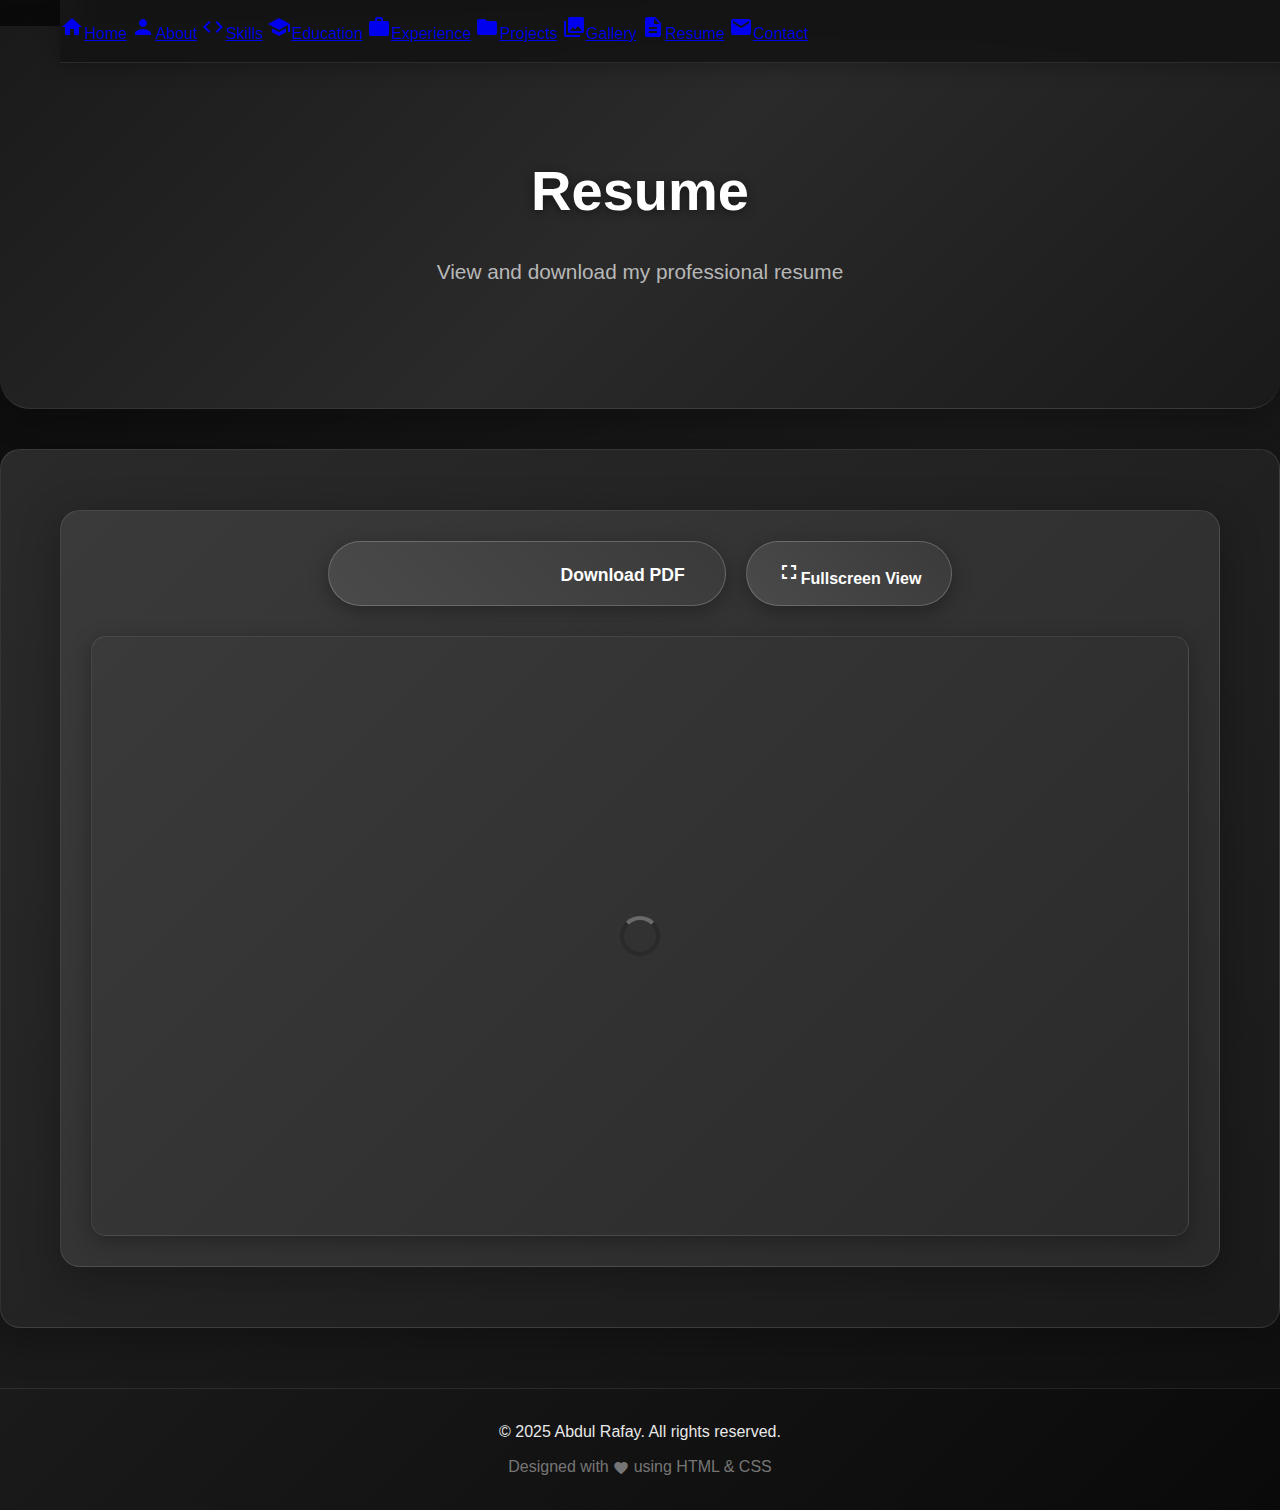
<file: pages/resume.htm>
<!DOCTYPE html>
<html lang="en">
<head>
    <meta charset="UTF-8">
    <meta name="viewport" content="width=device-width, initial-scale=1.0">
    <title>Resume - Abdul Rafay</title>
    <link rel="stylesheet" href="https://fonts.googleapis.com/icon?family=Material+Icons">
    <link rel="stylesheet" href="styles.css">
</head>
<body>
    <header class="site-header" role="banner">
        <div class="nav-container container">
            <input type="checkbox" id="nav-toggle" class="nav-toggle" aria-label="Toggle navigation" />
            <label for="nav-toggle" class="nav-toggle-btn" aria-hidden="true" tabindex="0">
                <span></span>
                <span></span>
                <span></span>
            </label>
            <nav class="site-nav" role="navigation" aria-label="Primary">
                <a href="../index.htm" class="nav-link"><span class="material-icons">home</span><span class="nav-text">Home</span></a>
                <a href="about.htm" class="nav-link"><span class="material-icons">person</span><span class="nav-text">About</span></a>
                <a href="skills.htm" class="nav-link"><span class="material-icons">code</span><span class="nav-text">Skills</span></a>
                <a href="education.htm" class="nav-link"><span class="material-icons">school</span><span class="nav-text">Education</span></a>
                <a href="experience.htm" class="nav-link"><span class="material-icons">work</span><span class="nav-text">Experience</span></a>
                <a href="projects.htm" class="nav-link"><span class="material-icons">folder</span><span class="nav-text">Projects</span></a>
                <a href="gallery.htm" class="nav-link"><span class="material-icons">photo_library</span><span class="nav-text">Gallery</span></a>
                <a href="resume.htm" class="nav-link active"><span class="material-icons">description</span><span class="nav-text">Resume</span></a>
                <a href="contact.htm" class="nav-link"><span class="material-icons">mail</span><span class="nav-text">Contact</span></a>
            </nav>
        </div>
    </header>

    <!-- Hero Section -->
    <main id="main">
    <div class="hero" role="region" aria-labelledby="resume-title">
        <div class="container">
            <h1 id="resume-title">Resume</h1>
            <p>View and download my professional resume</p>
        </div>
    </div>

    <!-- Resume Content -->
    <div class="resume-section">
        <div class="container">
            <div class="resume-viewer">
                <div class="resume-controls">
                    <a href="../resources/Abdul_Rafay_CV.pdf" class="download-btn" download>
                        <span class="material-icons">download</span>Download PDF
                    </a>
                    <button onclick="toggleFullscreen()" class="fullscreen-btn">
                        <span class="material-icons">fullscreen</span>Fullscreen View
                    </button>
                </div>
                
                <div class="pdf-container">
                    <iframe 
                        src="../resources/Abdul_Rafay_CV.pdf#toolbar=0&navpanes=0&scrollbar=1&view=FitH" 
                        width="100%" 
                        height="900px"
                        frameborder="0"
                        title="Abdul Rafay's Resume"
                        loading="lazy">
                        <div class="pdf-fallback">
                            <p>Your browser doesn't support PDF viewing.</p>
                            <a href="../resources/Abdul_Rafay_CV.pdf" class="download-btn" download>Download Resume</a>
                        </div>
                    </iframe>
                </div>
            </div>
        </div>
    </div>

    </main>
    <footer>
        <div class="container">
            <p>&copy; 2025 Abdul Rafay. All rights reserved.</p>
            <p class="footer-text">Designed with <span class="material-icons" style="font-size: 16px; vertical-align: middle;">favorite</span> using HTML & CSS</p>
        </div>
    </footer>

    <script>
        // Fullscreen functionality
        function toggleFullscreen() {
            const pdfContainer = document.querySelector('.pdf-container');
            const fullscreenBtn = document.querySelector('.fullscreen-btn');
            
            if (!document.fullscreenElement) {
                pdfContainer.classList.add('fullscreen');
                fullscreenBtn.innerHTML = '❌ Exit Fullscreen';
                fullscreenBtn.onclick = exitFullscreen;
            } else {
                exitFullscreen();
            }
        }

        function exitFullscreen() {
            const pdfContainer = document.querySelector('.pdf-container');
            const fullscreenBtn = document.querySelector('.fullscreen-btn');
            
            pdfContainer.classList.remove('fullscreen');
            fullscreenBtn.innerHTML = '🔍 Fullscreen View';
            fullscreenBtn.onclick = toggleFullscreen;
        }

        // Escape key to exit fullscreen
        document.addEventListener('keydown', function(e) {
            if (e.key === 'Escape') {
                exitFullscreen();
            }
        });

        // Loading state management
        document.addEventListener('DOMContentLoaded', function() {
            const iframe = document.querySelector('iframe');
            const pdfContainer = document.querySelector('.pdf-container');
            
            // Add loading state
            pdfContainer.classList.add('loading');
            pdfContainer.innerHTML = '<div class="loading-spinner"></div>';
            
            // Simulate loading completion
            setTimeout(() => {
                pdfContainer.classList.remove('loading');
                pdfContainer.innerHTML = `
                    <iframe 
                        src="../resources/Abdul_Rafay_CV.pdf#toolbar=0&navpanes=0&scrollbar=1&view=FitH" 
                        width="100%" 
                        height="900px"
                        frameborder="0"
                        title="Abdul Rafay's Resume"
                        loading="lazy">
                        <div class="pdf-fallback">
                            <p>Your browser doesn't support PDF viewing.</p>
                            <a href="../resources/Abdul_Rafay_CV.pdf" class="download-btn" download>Download Resume</a>
                        </div>
                    </iframe>
                `;
            }, 1000);
        });

        // Smooth scroll for better UX
        document.querySelectorAll('a[href^="#"]').forEach(anchor => {
            anchor.addEventListener('click', function (e) {
                e.preventDefault();
                const target = document.querySelector(this.getAttribute('href'));
                if (target) {
                    target.scrollIntoView({
                        behavior: 'smooth',
                        block: 'start'
                    });
                }
            });
        });
    </script>
</body>
</html>
</file>
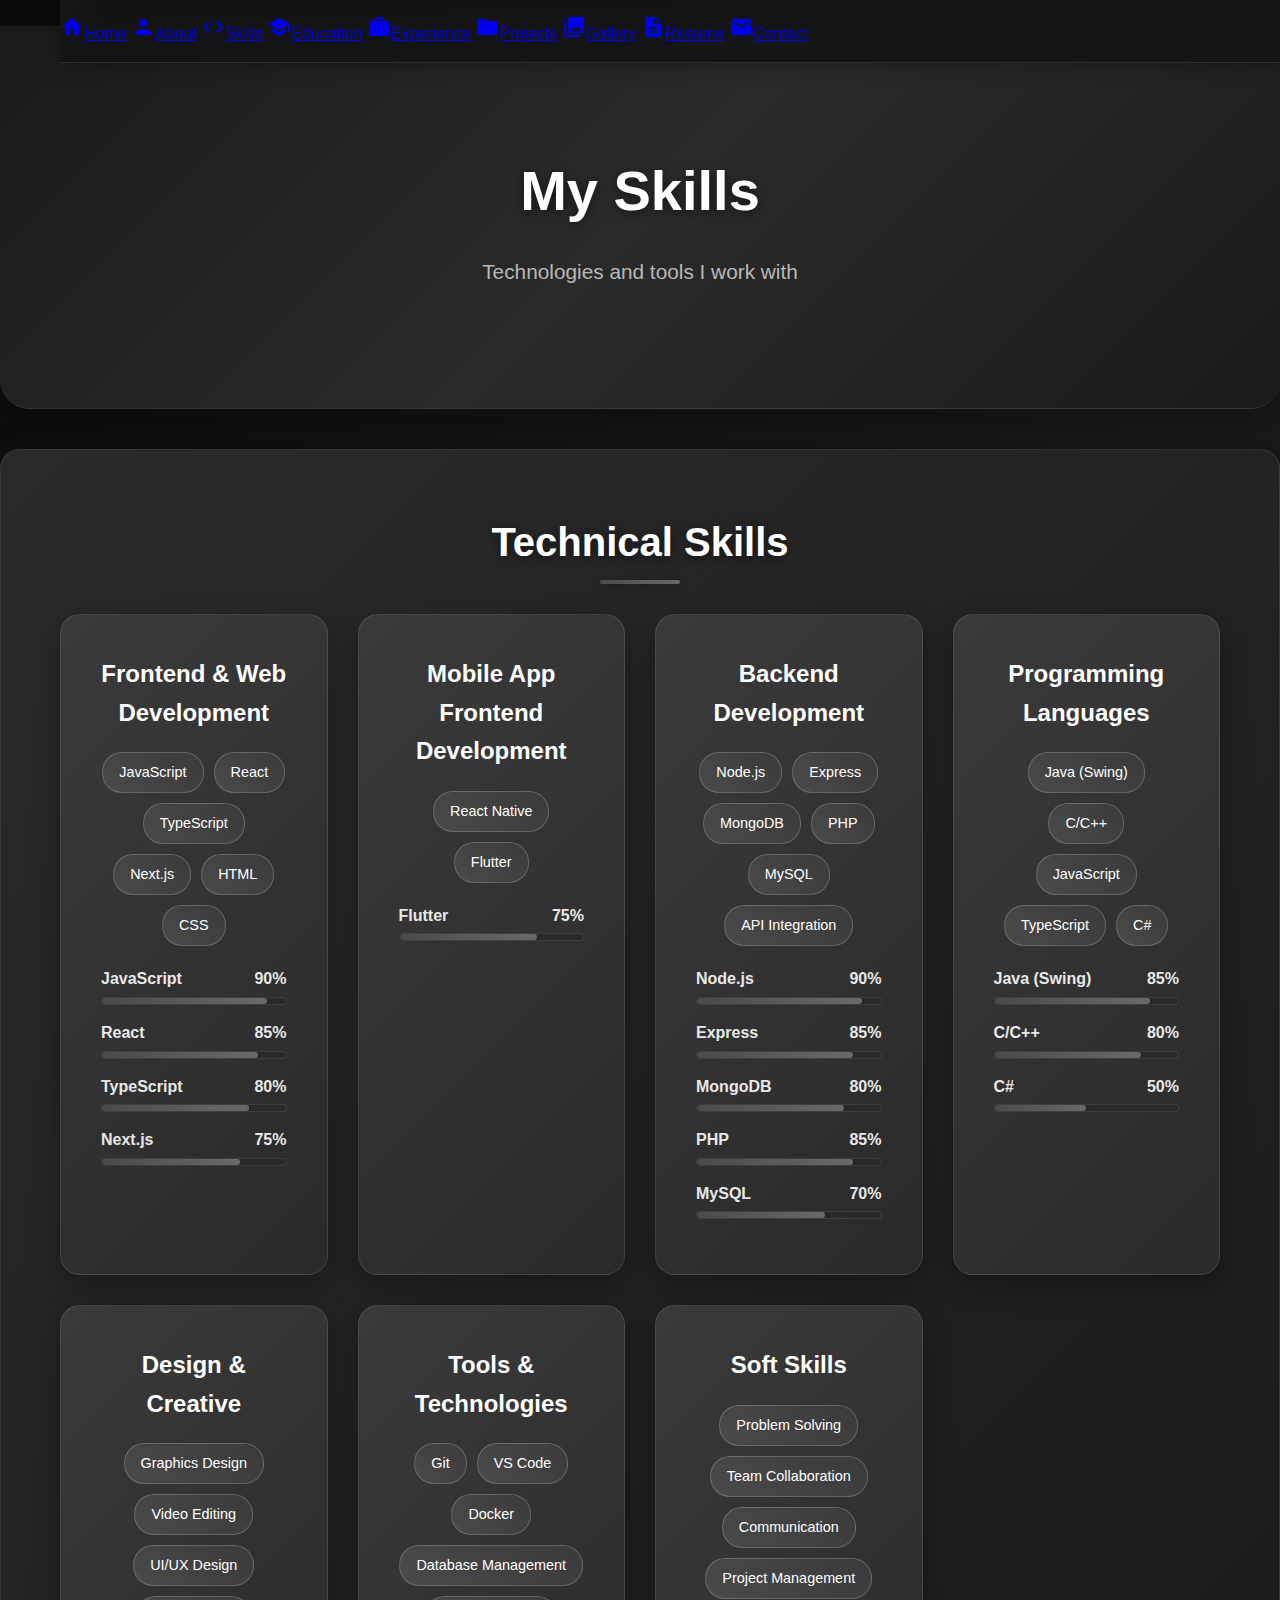
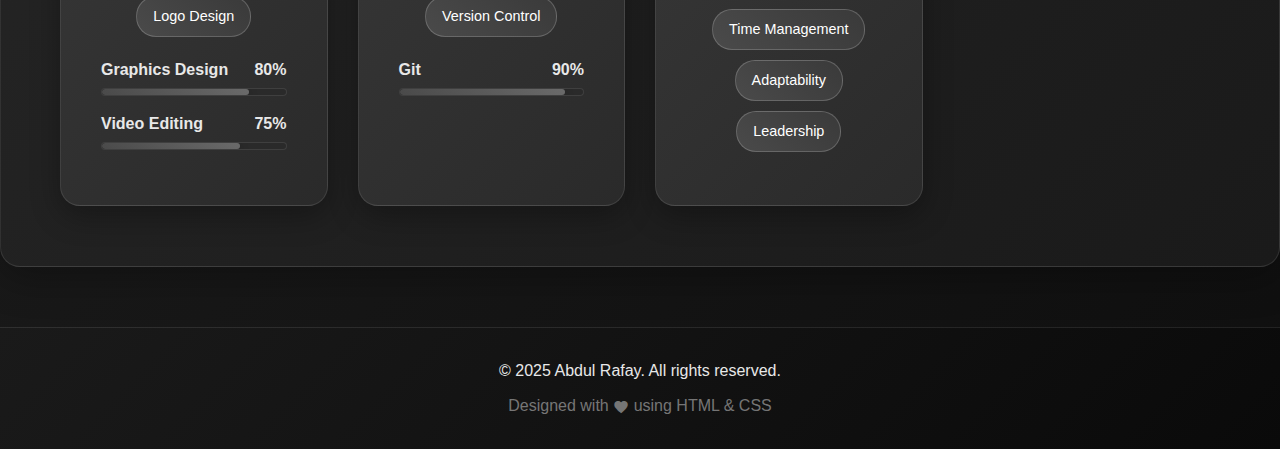
<file: pages/skills.htm>
<!DOCTYPE html>
<html lang="en">
<head>
    <meta charset="UTF-8">
    <meta name="viewport" content="width=device-width, initial-scale=1.0">
    <title>Skills - Abdul Rafay</title>
    <link rel="stylesheet" href="https://fonts.googleapis.com/icon?family=Material+Icons">
    <link rel="stylesheet" href="styles.css">
</head>
<body>
    <header class="site-header" role="banner">
        <div class="nav-container container">
            <input type="checkbox" id="nav-toggle" class="nav-toggle" aria-label="Toggle navigation" />
            <label for="nav-toggle" class="nav-toggle-btn" aria-hidden="true" tabindex="0">
                <span></span>
                <span></span>
                <span></span>
            </label>
            <nav class="site-nav" role="navigation" aria-label="Primary">
                <a href="../index.htm" class="nav-link"><span class="material-icons">home</span><span class="nav-text">Home</span></a>
                <a href="about.htm" class="nav-link"><span class="material-icons">person</span><span class="nav-text">About</span></a>
                <a href="skills.htm" class="nav-link active"><span class="material-icons">code</span><span class="nav-text">Skills</span></a>
                <a href="education.htm" class="nav-link"><span class="material-icons">school</span><span class="nav-text">Education</span></a>
                <a href="experience.htm" class="nav-link"><span class="material-icons">work</span><span class="nav-text">Experience</span></a>
                <a href="projects.htm" class="nav-link"><span class="material-icons">folder</span><span class="nav-text">Projects</span></a>
                <a href="gallery.htm" class="nav-link"><span class="material-icons">photo_library</span><span class="nav-text">Gallery</span></a>
                <a href="resume.htm" class="nav-link"><span class="material-icons">description</span><span class="nav-text">Resume</span></a>
                <a href="contact.htm" class="nav-link"><span class="material-icons">mail</span><span class="nav-text">Contact</span></a>
            </nav>
        </div>
    </header>

    <!-- Hero Section -->
    <main id="main">
    <div class="hero" role="region" aria-labelledby="skills-title">
        <div class="container">
            <h1 id="skills-title">My Skills</h1>
            <p>Technologies and tools I work with</p>
        </div>
    </div>

    <!-- Skills Content -->
    <div class="content-section">
        <div class="container">
            <h2 class="section-title">Technical Skills</h2>
            
            <div class="skills-grid">
                <!-- Frontend & Web Development -->
                <div class="skill-category">
                    <h3>Frontend & Web Development</h3>
                    <div class="skill-list">
                        <span class="skill-tag">JavaScript</span>
                        <span class="skill-tag">React</span>
                        <span class="skill-tag">TypeScript</span>
                        <span class="skill-tag">Next.js</span>
                        <span class="skill-tag">HTML</span>
                        <span class="skill-tag">CSS</span>
                    </div>
                    <div class="skill-level">
                        <div class="skill-item" id="skill-javascript">
                            <div class="skill-name">
                                <span>JavaScript</span>
                                <span>90%</span>
                            </div>
                            <div class="skill-bar">
                                <div class="skill-progress js" role="progressbar" aria-label="JavaScript proficiency" aria-valuemin="0" aria-valuemax="100" aria-valuenow="90"></div>
                            </div>
                        </div>
                        <div class="skill-item" id="skill-react">
                            <div class="skill-name">
                                <span>React</span>
                                <span>85%</span>
                            </div>
                            <div class="skill-bar">
                                <div class="skill-progress react" role="progressbar" aria-label="React proficiency" aria-valuemin="0" aria-valuemax="100" aria-valuenow="85"></div>
                            </div>
                        </div>
                        <div class="skill-item" id="skill-typescript">
                            <div class="skill-name">
                                <span>TypeScript</span>
                                <span>80%</span>
                            </div>
                            <div class="skill-bar">
                                <div class="skill-progress typescript" role="progressbar" aria-label="TypeScript proficiency" aria-valuemin="0" aria-valuemax="100" aria-valuenow="80"></div>
                            </div>
                        </div>
        				<div class="skill-item" id="skill-nextjs">
                            <div class="skill-name">
                                <span>Next.js</span>
                                <span>75%</span>
                            </div>
                            <div class="skill-bar">
                                <div class="skill-progress nextjs" role="progressbar" aria-label="Next.js proficiency" aria-valuemin="0" aria-valuemax="100" aria-valuenow="75"></div>
                            </div>
                        </div>
                    </div>
                </div>
                
                <!-- Mobile App Frontend Development -->
                <div class="skill-category">
                    <h3>Mobile App Frontend Development</h3>
                    <div class="skill-list">
                        <span class="skill-tag">React Native</span>
                        <span class="skill-tag">Flutter</span>
                    </div>
                     <div class="skill-level">
                         <div class="skill-item" id="skill-flutter">
                             <div class="skill-name">
                                 <span>Flutter</span>
                                 <span>75%</span>
                             </div>
                             <div class="skill-bar">
                                 <div class="skill-progress flutter" role="progressbar" aria-label="Flutter proficiency" aria-valuemin="0" aria-valuemax="100" aria-valuenow="75"></div>
                             </div>
                         </div>
                     </div>
                </div>


                <!-- Backend Development -->
                <div class="skill-category">
                    <h3>Backend Development</h3>
                    <div class="skill-list">
                        <span class="skill-tag">Node.js</span>
                        <span class="skill-tag">Express</span>
                        <span class="skill-tag">MongoDB</span>
                        <span class="skill-tag">PHP</span>
                        <span class="skill-tag">MySQL</span>
                        <span class="skill-tag">API Integration</span>
                    </div>
                    <div class="skill-level">
                        <div class="skill-item" id="skill-node">
                            <div class="skill-name">
                                <span>Node.js</span>
                                <span>90%</span>
                            </div>
                            <div class="skill-bar">
                                <div class="skill-progress node" role="progressbar" aria-label="Node.js proficiency" aria-valuemin="0" aria-valuemax="100" aria-valuenow="90"></div>
                            </div>
                        </div>
                        <div class="skill-item" id="skill-express">
                            <div class="skill-name">
                                <span>Express</span>
                                <span>85%</span>
                            </div>
                            <div class="skill-bar">
                                <div class="skill-progress express" role="progressbar" aria-label="Express proficiency" aria-valuemin="0" aria-valuemax="100" aria-valuenow="85"></div>
                            </div>
                        </div>
                        <div class="skill-item" id="skill-mongodb">
                            <div class="skill-name">
                                <span>MongoDB</span>
                                <span>80%</span>
                            </div>
                            <div class="skill-bar">
                                <div class="skill-progress mongodb" role="progressbar" aria-label="MongoDB proficiency" aria-valuemin="0" aria-valuemax="100" aria-valuenow="80"></div>
                            </div>
                        </div>
                        <div class="skill-item" id="skill-php">
                             <div class="skill-name">
                                 <span>PHP</span>
                                 <span>85%</span>
                             </div>
                            <div class="skill-bar">
                                <div class="skill-progress php" role="progressbar" aria-label="PHP proficiency" aria-valuemin="0" aria-valuemax="100" aria-valuenow="85"></div>
                            </div>
                        </div>
                        <div class="skill-item" id="skill-mysql">
                            <div class="skill-name">
                                <span>MySQL</span>
                                <span>70%</span>
                            </div>
                            <div class="skill-bar">
                                <div class="skill-progress mysql" role="progressbar" aria-label="MySQL proficiency" aria-valuemin="0" aria-valuemax="100" aria-valuenow="70"></div>
                            </div>
                        </div>
                    </div>
                </div>

                <!-- Programming Languages -->
                <div class="skill-category">
                    <h3>Programming Languages</h3>
                    <div class="skill-list">
                        <span class="skill-tag">Java (Swing)</span>
                        <span class="skill-tag">C/C++</span>
                        <span class="skill-tag">JavaScript</span>
                        <span class="skill-tag">TypeScript</span>
                        <span class="skill-tag">C#</span>
                    </div>
                    <div class="skill-level">
                        <div class="skill-item" id="skill-java">
                            <div class="skill-name">
                                <span>Java (Swing)</span>
                                <span>85%</span>
                            </div>
                            <div class="skill-bar">
                                <div class="skill-progress java" role="progressbar" aria-label="Java (Swing) proficiency" aria-valuemin="0" aria-valuemax="100" aria-valuenow="85"></div>
                            </div>
                        </div>
                        <div class="skill-item" id="skill-cpp">
                            <div class="skill-name">
                                <span>C/C++</span>
                                <span>80%</span>
                            </div>
                            <div class="skill-bar">
                                <div class="skill-progress cpp" role="progressbar" aria-label="C and C++ proficiency" aria-valuemin="0" aria-valuemax="100" aria-valuenow="80"></div>
                            </div>
                        </div>
                            <div class="skill-item" id="skill-csharp">
                                <div class="skill-name">
                                    <span>C#</span>
                                    <span>50%</span>
                                </div>
                                <div class="skill-bar">
                                    <div class="skill-progress csharp" role="progressbar" aria-label="C# proficiency" aria-valuemin="0" aria-valuemax="100" aria-valuenow="50"></div>
                                </div>
                            </div>
                        </div>
                    </div> 

                <!-- Design & Creative -->
                <div class="skill-category">
                    <h3>Design & Creative</h3>
                    <div class="skill-list">
                        <span class="skill-tag">Graphics Design</span>
                        <span class="skill-tag">Video Editing</span>
                        <span class="skill-tag">UI/UX Design</span>
                        <span class="skill-tag">Logo Design</span>
                    </div>
                    <div class="skill-level">
                        <div class="skill-item" id="skill-graphics">
                            <div class="skill-name">
                                <span>Graphics Design</span>
                                <span>80%</span>
                            </div>
                            <div class="skill-bar">
                                <div class="skill-progress graphics" role="progressbar" aria-label="Graphics design proficiency" aria-valuemin="0" aria-valuemax="100" aria-valuenow="80"></div>
                            </div>
                        </div>
                        <div class="skill-item" id="skill-video">
                            <div class="skill-name">
                                <span>Video Editing</span>
                                <span>75%</span>
                            </div>
                            <div class="skill-bar">
                                <div class="skill-progress video" role="progressbar" aria-label="Video editing proficiency" aria-valuemin="0" aria-valuemax="100" aria-valuenow="75"></div>
                            </div>
                        </div>
                    </div>
                </div>

                <!-- Tools & Technologies -->
                <div class="skill-category">
                    <h3>Tools & Technologies</h3>
                    <div class="skill-list">
                        <span class="skill-tag">Git</span>
                        <span class="skill-tag">VS Code</span>
                        <span class="skill-tag">Docker</span>
                        <span class="skill-tag">Database Management</span>
                        <span class="skill-tag">Version Control</span>
                    </div>
                    <div class="skill-level">
                        <div class="skill-item" id="skill-git">
                            <div class="skill-name">
                                <span>Git</span>
                                <span>90%</span>
                            </div>
                            <div class="skill-bar">
                                <div class="skill-progress git" role="progressbar" aria-label="Git proficiency" aria-valuemin="0" aria-valuemax="100" aria-valuenow="90"></div>
                            </div>
                        </div>
                    </div>
                </div>

                <!-- Soft Skills -->
                <div class="skill-category">
                    <h3>Soft Skills</h3>
                    <div class="skill-list">
                        <span class="skill-tag">Problem Solving</span>
                        <span class="skill-tag">Team Collaboration</span>
                        <span class="skill-tag">Communication</span>
                        <span class="skill-tag">Project Management</span>
                        <span class="skill-tag">Time Management</span>
                        <span class="skill-tag">Adaptability</span>
                        <span class="skill-tag">Leadership</span>
                    </div>
                </div>
            </div>
        </div>
    </div>

    </main>
    <footer>
        <div class="container">
            <p>&copy; 2025 Abdul Rafay. All rights reserved.</p>
            <p class="footer-text">Designed with <span class="material-icons" style="font-size: 16px; vertical-align: middle;">favorite</span> using HTML & CSS</p>
        </div>
    </footer>
</body>
</html>
</file>
<file: pages/styles.css>
* {
    margin: 0;
    padding: 0;
    box-sizing: border-box;
}

body {
    font-family: 'Segoe UI', Tahoma, Geneva, Verdana, sans-serif;
    line-height: 1.6;
    color: #e8e8e8;
    background: linear-gradient(135deg, #0a0a0a 0%, #1a1a1a 50%, #0f0f0f 100%);
    min-height: 100vh;
}

.container {
    max-width: 1200px;
    margin: 0 auto;
    padding: 0 20px;
}

/* Navigation */
nav {
    background: rgba(20, 20, 20, 0.95);
    backdrop-filter: blur(15px);
    padding: 15px 0;
    position: fixed;
    width: 100%;
    top: 0;
    z-index: 1000;
    box-shadow: 0 2px 20px rgba(0, 0, 0, 0.3);
    border-bottom: 1px solid rgba(255, 255, 255, 0.1);
}

nav ul {
    list-style: none;
    display: flex;
    justify-content: center;
    gap: 20px;
    margin: 0;
    padding: 0;
    flex-wrap: wrap;
}

nav ul li {
    background: linear-gradient(45deg, #2a2a2a, #1a1a1a);
    border: 1px solid rgba(255, 255, 255, 0.1);
    border-radius: 25px;
    padding: 12px 20px;
    transition: all 0.3s ease;
    box-shadow: 0 4px 15px rgba(0, 0, 0, 0.3);
}

nav ul li a {
    text-decoration: none;
    color: #e8e8e8;
    font-size: 16px;
    font-weight: 600;
    text-transform: uppercase;
    letter-spacing: 1px;
}

nav ul li:hover {
    transform: translateY(-3px);
    box-shadow: 0 8px 25px rgba(0, 0, 0, 0.5);
    background: linear-gradient(45deg, #3a3a3a, #2a2a2a);
    border-color: rgba(255, 255, 255, 0.2);
}

nav ul li.active {
    background: linear-gradient(45deg, #4a4a4a, #3a3a3a);
    border-color: rgba(255, 255, 255, 0.3);
}

/* Hero Section */
.hero {
    padding: 120px 0 80px;
    text-align: center;
    color: #e8e8e8;
    background: linear-gradient(135deg, #1a1a1a 0%, #2a2a2a 50%, #1a1a1a 100%);
    border-radius: 0 0 30px 30px;
    box-shadow: 0 10px 30px rgba(0, 0, 0, 0.3);
    border-bottom: 1px solid rgba(255, 255, 255, 0.1);
}

.hero-content {
    display: flex;
    align-items: center;
    justify-content: center;
    gap: 60px;
    max-width: 1000px;
    margin: 0 auto;
}

.hero-text {
    flex: 1;
    text-align: left;
}

.hero-image {
    flex: 1;
    text-align: center;
}

.profile-image {
    width: 300px;
    height: 300px;
    border-radius: 50%;
    border: 8px solid rgba(255, 255, 255, 0.2);
    object-fit: cover;
    box-shadow: 0 20px 40px rgba(0, 0, 0, 0.3);
    transition: transform 0.3s ease;
    animation: fadeInUp 1s ease-out 0.3s both;
}

.profile-image:hover {
    transform: scale(1.05);
}

.hero h1 {
    font-size: 3.5rem;
    margin-bottom: 20px;
    text-shadow: 0 2px 10px rgba(0, 0, 0, 0.5);
    color: #ffffff;
    animation: fadeInUp 1s ease-out;
}

.hero p {
    font-size: 1.3rem;
    margin-bottom: 40px;
    color: #b8b8b8;
    animation: fadeInUp 1s ease-out 0.2s both;
}

.hero-subtitle {
    font-size: 1.1rem;
    color: #a0a0a0;
    margin-bottom: 30px;
    animation: fadeInUp 1s ease-out 0.4s both;
}

.cta-button {
    display: inline-block;
    background: linear-gradient(45deg, #4a4a4a, #3a3a3a);
    color: #ffffff;
    padding: 15px 40px;
    text-decoration: none;
    border-radius: 50px;
    font-weight: bold;
    font-size: 1.1rem;
    transition: all 0.3s ease;
    box-shadow: 0 6px 20px rgba(0, 0, 0, 0.3);
    border: 1px solid rgba(255, 255, 255, 0.2);
    animation: fadeInUp 1s ease-out 0.4s both;
}

.cta-button:hover {
    transform: translateY(-3px);
    box-shadow: 0 10px 30px rgba(0, 0, 0, 0.5);
    background: linear-gradient(45deg, #5a5a5a, #4a4a4a);
    border-color: rgba(255, 255, 255, 0.3);
}

/* Content Sections */
.content-section {
    background: linear-gradient(135deg, #2a2a2a 0%, #1a1a1a 100%);
    margin: 40px 0;
    padding: 60px 0;
    border-radius: 20px;
    box-shadow: 0 10px 40px rgba(0, 0, 0, 0.3);
    border: 1px solid rgba(255, 255, 255, 0.1);
}

.section-title {
    text-align: center;
    font-size: 2.5rem;
    margin-bottom: 40px;
    color: #ffffff;
    position: relative;
    text-shadow: 0 2px 10px rgba(0, 0, 0, 0.5);
}

.section-title::after {
    content: '';
    position: absolute;
    bottom: -10px;
    left: 50%;
    transform: translateX(-50%);
    width: 80px;
    height: 4px;
    background: linear-gradient(45deg, #4a4a4a, #6a6a6a);
    border-radius: 2px;
    box-shadow: 0 2px 10px rgba(0, 0, 0, 0.3);
}

.skills-grid {
    display: grid;
    grid-template-columns: repeat(auto-fit, minmax(250px, 1fr));
    gap: 30px;
    margin-top: 40px;
}

.skill-card {
    background: linear-gradient(135deg, #3a3a3a 0%, #2a2a2a 100%);
    padding: 30px;
    border-radius: 15px;
    text-align: center;
    transition: transform 0.3s ease;
    box-shadow: 0 5px 15px rgba(0, 0, 0, 0.3);
    border: 1px solid rgba(255, 255, 255, 0.1);
}

.skill-card:hover {
    transform: translateY(-10px);
    box-shadow: 0 10px 25px rgba(0, 0, 0, 0.5);
    border-color: rgba(255, 255, 255, 0.2);
}

.skill-card h3 {
    color: #ffffff;
    margin-bottom: 15px;
    font-size: 1.3rem;
}

/* Footer */
footer {
    background: linear-gradient(135deg, #1a1a1a 0%, #0a0a0a 100%);
    color: #e8e8e8;
    text-align: center;
    padding: 30px 0;
    margin-top: 60px;
    border-top: 1px solid rgba(255, 255, 255, 0.1);
}

.footer-text {
    margin-top: 10px;
    opacity: 0.7;
    color: #a0a0a0;
}

/* Icons */
.icon {
    display: inline-block;
    width: 1em;
    height: 1em;
    vertical-align: middle;
    margin-right: 0.5em;
}

.icon-home::before { content: "🏠"; }
.icon-about::before { content: "👤"; }
.icon-skills::before { content: "⚡"; }
.icon-contact::before { content: "📧"; }
.icon-experience::before { content: "💼"; }
.icon-projects::before { content: "🚀"; }
.icon-gallery::before { content: "🖼️"; }
.icon-resume::before { content: "📄"; }
.icon-download::before { content: "⬇️"; }
.icon-fullscreen::before { content: "🔍"; }
.icon-close::before { content: "✕"; }
.icon-email::before { content: "📧"; }
.icon-phone::before { content: "📱"; }
.icon-location::before { content: "📍"; }
.icon-linkedin::before { content: "💼"; }
.icon-heart::before { content: "❤️"; }

/* Animations */
@keyframes fadeInUp {
    from {
        opacity: 0;
        transform: translateY(30px);
    }
    to {
        opacity: 1;
        transform: translateY(0);
    }
}

/* About Page Styles */
.about-content {
    display: grid;
    grid-template-columns: 1fr 1fr;
    gap: 60px;
    align-items: center;
}

.about-text {
    font-size: 1.1rem;
    line-height: 1.8;
    color: #b8b8b8;
}

.about-text p {
    margin-bottom: 20px;
}

.about-title {
    text-align: left;
    margin-bottom: 30px;
    color: #ffffff;
}

.about-image {
    text-align: center;
}

.about-image img {
    width: 100%;
    max-width: 400px;
    border-radius: 20px;
    box-shadow: 0 15px 35px rgba(0, 0, 0, 0.1);
}

.stats-grid {
    display: grid;
    grid-template-columns: repeat(auto-fit, minmax(200px, 1fr));
    gap: 30px;
    margin-top: 40px;
}

.stat-card {
    background: linear-gradient(135deg, #3a3a3a 0%, #2a2a2a 100%);
    padding: 30px;
    border-radius: 15px;
    text-align: center;
    transition: transform 0.3s ease;
    box-shadow: 0 5px 15px rgba(0, 0, 0, 0.3);
    border: 1px solid rgba(255, 255, 255, 0.1);
}

.stat-card:hover {
    transform: translateY(-10px);
    box-shadow: 0 10px 25px rgba(0, 0, 0, 0.5);
    border-color: rgba(255, 255, 255, 0.2);
}

.stat-number {
    font-size: 2.5rem;
    font-weight: bold;
    color: #6a6a6a;
    margin-bottom: 10px;
    text-shadow: 0 2px 10px rgba(0, 0, 0, 0.5);
}

.stat-label {
    color: #b8b8b8;
    font-size: 1.1rem;
}

/* Contact Page Styles */
.contact-section {
    background: linear-gradient(135deg, #2a2a2a 0%, #1a1a1a 100%);
    margin: 40px 0;
    padding: 60px 0;
    border-radius: 20px;
    box-shadow: 0 10px 40px rgba(0, 0, 0, 0.3);
    border: 1px solid rgba(255, 255, 255, 0.1);
}

.contact-container {
    display: grid;
    grid-template-columns: 1fr 1fr;
    gap: 60px;
    align-items: start;
}

.contact-info h2 {
    font-size: 2.5rem;
    margin-bottom: 30px;
    color: #ffffff;
    position: relative;
    text-shadow: 0 2px 10px rgba(0, 0, 0, 0.5);
}

.contact-info h2::after {
    content: '';
    position: absolute;
    bottom: -10px;
    left: 0;
    width: 80px;
    height: 4px;
    background: linear-gradient(45deg, #4a4a4a, #6a6a6a);
    border-radius: 2px;
    box-shadow: 0 2px 10px rgba(0, 0, 0, 0.3);
}

.contact-item {
    display: flex;
    align-items: center;
    margin-bottom: 30px;
    padding: 20px;
    background: linear-gradient(135deg, #3a3a3a 0%, #2a2a2a 100%);
    border-radius: 15px;
    transition: transform 0.3s ease;
    border: 1px solid rgba(255, 255, 255, 0.1);
}

.contact-item:hover {
    transform: translateX(10px);
    box-shadow: 0 5px 15px rgba(0, 0, 0, 0.3);
    border-color: rgba(255, 255, 255, 0.2);
}

.contact-icon {
    width: 50px;
    height: 50px;
    background: linear-gradient(45deg, #4a4a4a, #3a3a3a);
    border-radius: 50%;
    display: flex;
    align-items: center;
    justify-content: center;
    margin-right: 20px;
    color: #ffffff;
    font-size: 1.2rem;
    border: 1px solid rgba(255, 255, 255, 0.2);
}

.contact-details h3 {
    color: #ffffff;
    margin-bottom: 5px;
}

.contact-details p {
    color: #b8b8b8;
}

/* Form Styles */
.contact-form {
    background: linear-gradient(135deg, #3a3a3a 0%, #2a2a2a 100%);
    padding: 40px;
    border-radius: 20px;
    box-shadow: 0 5px 20px rgba(0, 0, 0, 0.3);
    border: 1px solid rgba(255, 255, 255, 0.1);
}

.form-group {
    margin-bottom: 25px;
}

.form-group label {
    display: block;
    margin-bottom: 8px;
    color: #ffffff;
    font-weight: 600;
}

.form-group input,
.form-group textarea {
    width: 100%;
    padding: 15px;
    border: 2px solid rgba(255, 255, 255, 0.2);
    border-radius: 10px;
    font-size: 16px;
    transition: border-color 0.3s ease;
    background: #2a2a2a;
    color: #e8e8e8;
}

.form-group input:focus,
.form-group textarea:focus {
    outline: none;
    border-color: #6a6a6a;
    box-shadow: 0 0 0 3px rgba(106, 106, 106, 0.1);
}

.form-group textarea {
    resize: vertical;
    min-height: 120px;
}

.submit-btn {
    background: linear-gradient(45deg, #4a4a4a, #3a3a3a);
    color: #ffffff;
    padding: 15px 40px;
    border: 1px solid rgba(255, 255, 255, 0.2);
    border-radius: 50px;
    font-size: 1.1rem;
    font-weight: bold;
    cursor: pointer;
    transition: all 0.3s ease;
    box-shadow: 0 6px 20px rgba(0, 0, 0, 0.3);
    width: 100%;
}

.submit-btn:hover {
    transform: translateY(-3px);
    box-shadow: 0 10px 30px rgba(0, 0, 0, 0.5);
    background: linear-gradient(45deg, #5a5a5a, #4a4a4a);
    border-color: rgba(255, 255, 255, 0.3);
}

.form-title {
    margin-bottom: 30px;
    color: #ffffff;
}

/* Experience Page Styles */
.timeline {
    position: relative;
    max-width: 800px;
    margin: 0 auto;
}

.timeline::after {
    content: '';
    position: absolute;
    width: 4px;
    background: linear-gradient(45deg, #4a4a4a, #6a6a6a);
    top: 0;
    bottom: 0;
    left: 50%;
    margin-left: -2px;
    border-radius: 2px;
    box-shadow: 0 0 10px rgba(0, 0, 0, 0.3);
}

.timeline-item {
    padding: 20px 40px;
    position: relative;
    background-color: inherit;
    width: 50%;
}

.timeline-item::after {
    content: '';
    position: absolute;
    width: 20px;
    height: 20px;
    right: -10px;
    background: linear-gradient(45deg, #4a4a4a, #6a6a6a);
    border: 4px solid #2a2a2a;
    top: 30px;
    border-radius: 50%;
    z-index: 1;
    box-shadow: 0 0 0 4px rgba(0, 0, 0, 0.3);
}

.timeline-item:nth-child(even) {
    left: 50%;
}

.timeline-item:nth-child(even)::after {
    left: -10px;
}

.timeline-content {
    padding: 30px;
    background: linear-gradient(135deg, #3a3a3a 0%, #2a2a2a 100%);
    position: relative;
    border-radius: 15px;
    box-shadow: 0 5px 15px rgba(0, 0, 0, 0.3);
    transition: transform 0.3s ease;
    border: 1px solid rgba(255, 255, 255, 0.1);
}

.timeline-content:hover {
    transform: translateY(-5px);
    box-shadow: 0 10px 25px rgba(0, 0, 0, 0.5);
    border-color: rgba(255, 255, 255, 0.2);
}

.timeline-content h3 {
    color: #ffffff;
    margin-bottom: 10px;
    font-size: 1.3rem;
}

.timeline-content h4 {
    color: #6a6a6a;
    margin-bottom: 15px;
    font-size: 1.1rem;
}

.timeline-content .date {
    color: #b8b8b8;
    font-size: 0.9rem;
    margin-bottom: 15px;
    font-weight: 600;
}

.timeline-content p {
    color: #b8b8b8;
    line-height: 1.6;
}

.achievements {
    margin-top: 15px;
}

.achievements ul {
    list-style: none;
    padding-left: 0;
}

.achievements li {
    color: #b8b8b8;
    margin-bottom: 8px;
    position: relative;
    padding-left: 20px;
}

.achievements li::before {
    content: '✓';
    position: absolute;
    left: 0;
    color: #6a6a6a;
    font-weight: bold;
}

/* Gallery Page Styles */
.gallery-grid {
    display: grid;
    grid-template-columns: repeat(auto-fit, minmax(300px, 1fr));
    gap: 30px;
    margin-top: 40px;
}

.gallery-item {
    position: relative;
    border-radius: 15px;
    overflow: hidden;
    box-shadow: 0 10px 30px rgba(0, 0, 0, 0.3);
    transition: transform 0.3s ease;
    cursor: pointer;
    border: 1px solid rgba(255, 255, 255, 0.1);
}

.gallery-item:hover {
    transform: translateY(-10px);
    box-shadow: 0 15px 40px rgba(0, 0, 0, 0.5);
}

.gallery-item img {
    width: 100%;
    height: 250px;
    object-fit: cover;
    transition: transform 0.3s ease;
}

.gallery-item:hover img {
    transform: scale(1.1);
}

.gallery-overlay {
    position: absolute;
    top: 0;
    left: 0;
    right: 0;
    bottom: 0;
    background: linear-gradient(45deg, rgba(102, 126, 234, 0.8), rgba(118, 75, 162, 0.8));
    display: flex;
    align-items: center;
    justify-content: center;
    opacity: 0;
    transition: opacity 0.3s ease;
}

.gallery-item:hover .gallery-overlay {
    opacity: 1;
}

.gallery-overlay h3 {
    color: white;
    font-size: 1.5rem;
    text-align: center;
    text-shadow: 2px 2px 4px rgba(0, 0, 0, 0.3);
}

/* Modal */
.modal {
    display: none;
    position: fixed;
    z-index: 10000;
    left: 0;
    top: 0;
    width: 100%;
    height: 100%;
    background-color: rgba(0, 0, 0, 0.9);
    animation: fadeIn 0.3s ease;
}

.modal-content {
    margin: auto;
    display: block;
    max-width: 90%;
    max-height: 90%;
    margin-top: 5%;
    border-radius: 10px;
}

.modal-caption {
    margin: auto;
    display: block;
    width: 80%;
    max-width: 700px;
    text-align: center;
    color: white;
    padding: 10px 0;
    font-size: 1.2rem;
}

.close {
    position: absolute;
    top: 15px;
    right: 35px;
    color: #f1f1f1;
    font-size: 40px;
    font-weight: bold;
    cursor: pointer;
    transition: color 0.3s ease;
}

.close:hover {
    color: #3498db;
}

@keyframes fadeIn {
    from { opacity: 0; }
    to { opacity: 1; }
}

/* Projects Page Styles */
.projects-grid {
    display: grid;
    grid-template-columns: repeat(auto-fit, minmax(350px, 1fr));
    gap: 30px;
    margin-top: 40px;
}

.project-card {
    background: linear-gradient(135deg, #3a3a3a 0%, #2a2a2a 100%);
    border-radius: 20px;
    overflow: hidden;
    box-shadow: 0 10px 30px rgba(0, 0, 0, 0.3);
    transition: transform 0.3s ease;
    border: 1px solid rgba(255, 255, 255, 0.1);
}

.project-card:hover {
    transform: translateY(-10px);
    box-shadow: 0 15px 40px rgba(0, 0, 0, 0.5);
    border-color: rgba(255, 255, 255, 0.2);
}

.project-image {
    width: 100%;
    height: 200px;
    background: linear-gradient(135deg, #4a4a4a 0%, #3a3a3a 100%);
    display: flex;
    align-items: center;
    justify-content: center;
    color: #ffffff;
    font-size: 3rem;
    border-bottom: 1px solid rgba(255, 255, 255, 0.1);
}

.project-content {
    padding: 30px;
}

.project-content h3 {
    color: #ffffff;
    margin-bottom: 15px;
    font-size: 1.4rem;
}

.project-content p {
    color: #b8b8b8;
    margin-bottom: 20px;
    line-height: 1.6;
}

.project-tech {
    display: flex;
    flex-wrap: wrap;
    gap: 8px;
    margin-bottom: 20px;
}

.tech-tag {
    background: linear-gradient(45deg, #4a4a4a, #3a3a3a);
    color: #ffffff;
    padding: 5px 12px;
    border-radius: 15px;
    font-size: 0.8rem;
    font-weight: 500;
    border: 1px solid rgba(255, 255, 255, 0.2);
}

.project-links {
    display: flex;
    gap: 15px;
}

.project-link {
    background: linear-gradient(45deg, #4a4a4a, #3a3a3a);
    color: #ffffff;
    padding: 10px 20px;
    text-decoration: none;
    border-radius: 25px;
    font-weight: 600;
    transition: all 0.3s ease;
    flex: 1;
    text-align: center;
    border: 1px solid rgba(255, 255, 255, 0.2);
}

.project-link:hover {
    transform: translateY(-2px);
    box-shadow: 0 5px 15px rgba(0, 0, 0, 0.3);
    background: linear-gradient(45deg, #5a5a5a, #4a4a4a);
    border-color: rgba(255, 255, 255, 0.3);
}

.project-link.secondary {
    background: linear-gradient(45deg, #4a4a4a, #3a3a3a);
}

.project-link.secondary:hover {
    box-shadow: 0 5px 15px rgba(0, 0, 0, 0.3);
    background: linear-gradient(45deg, #5a5a5a, #4a4a4a);
}

/* Resume Page Styles */
.download-btn {
    display: inline-block;
    background: linear-gradient(45deg, #4a4a4a, #3a3a3a);
    color: #ffffff;
    padding: 15px 40px;
    text-decoration: none;
    border-radius: 50px;
    font-weight: bold;
    font-size: 1.1rem;
    transition: all 0.3s ease;
    box-shadow: 0 6px 20px rgba(0, 0, 0, 0.3);
    border: 1px solid rgba(255, 255, 255, 0.2);
    animation: fadeInUp 1s ease-out 0.4s both;
}

.download-btn:hover {
    transform: translateY(-3px);
    box-shadow: 0 10px 30px rgba(0, 0, 0, 0.5);
    background: linear-gradient(45deg, #5a5a5a, #4a4a4a);
    border-color: rgba(255, 255, 255, 0.3);
}

.resume-section {
    background: linear-gradient(135deg, #2a2a2a 0%, #1a1a1a 100%);
    margin: 40px 0;
    padding: 60px 0;
    border-radius: 20px;
    box-shadow: 0 10px 40px rgba(0, 0, 0, 0.3);
    border: 1px solid rgba(255, 255, 255, 0.1);
}

.resume-container {
    max-width: 800px;
    margin: 0 auto;
    padding: 0 20px;
}

.resume-viewer {
    background: linear-gradient(135deg, #3a3a3a 0%, #2a2a2a 100%);
    border-radius: 20px;
    padding: 30px;
    box-shadow: 0 10px 40px rgba(0, 0, 0, 0.3);
    border: 1px solid rgba(255, 255, 255, 0.1);
}

.resume-controls {
    display: flex;
    justify-content: center;
    gap: 20px;
    margin-bottom: 30px;
}

.fullscreen-btn {
    background: linear-gradient(45deg, #4a4a4a, #3a3a3a);
    color: #ffffff;
    padding: 15px 30px;
    border: 1px solid rgba(255, 255, 255, 0.2);
    border-radius: 50px;
    font-weight: bold;
    font-size: 1rem;
    cursor: pointer;
    transition: all 0.3s ease;
    box-shadow: 0 6px 20px rgba(0, 0, 0, 0.3);
}

.fullscreen-btn:hover {
    transform: translateY(-3px);
    box-shadow: 0 10px 30px rgba(0, 0, 0, 0.5);
    background: linear-gradient(45deg, #5a5a5a, #4a4a4a);
    border-color: rgba(255, 255, 255, 0.3);
}

.pdf-container {
    border-radius: 15px;
    overflow: hidden;
    box-shadow: 0 5px 20px rgba(0, 0, 0, 0.3);
    border: 1px solid rgba(255, 255, 255, 0.1);
}

.pdf-container iframe {
    border-radius: 15px;
    transition: all 0.3s ease;
}

.pdf-fallback {
    text-align: center;
    padding: 40px;
    background: linear-gradient(135deg, #3a3a3a 0%, #2a2a2a 100%);
    border-radius: 15px;
    color: #b8b8b8;
    border: 1px solid rgba(255, 255, 255, 0.1);
}

.pdf-fallback p {
    margin-bottom: 20px;
    font-size: 1.1rem;
}

/* Fullscreen styles */
.pdf-container.fullscreen {
    position: fixed;
    top: 0;
    left: 0;
    width: 100vw;
    height: 100vh;
    z-index: 9999;
    background: #1a1a1a;
    border-radius: 0;
    border: none;
}

.pdf-container.fullscreen iframe {
    width: 100%;
    height: 100%;
    border-radius: 0;
}

/* Loading state */
.pdf-container.loading {
    display: flex;
    align-items: center;
    justify-content: center;
    min-height: 600px;
    background: linear-gradient(135deg, #3a3a3a 0%, #2a2a2a 100%);
}

.loading-spinner {
    width: 40px;
    height: 40px;
    border: 4px solid #2a2a2a;
    border-top: 4px solid #6a6a6a;
    border-radius: 50%;
    animation: spin 1s linear infinite;
}

@keyframes spin {
    0% { transform: rotate(0deg); }
    100% { transform: rotate(360deg); }
}

/* Skills Page Styles */
.skill-category {
    background: linear-gradient(135deg, #3a3a3a 0%, #2a2a2a 100%);
    padding: 40px;
    border-radius: 20px;
    text-align: center;
    transition: transform 0.3s ease;
    box-shadow: 0 10px 30px rgba(0, 0, 0, 0.3);
    border: 1px solid rgba(255, 255, 255, 0.1);
}

.skill-category:hover {
    transform: translateY(-10px);
    box-shadow: 0 15px 40px rgba(0, 0, 0, 0.5);
    border-color: rgba(255, 255, 255, 0.2);
}

.skill-category h3 {
    color: #ffffff;
    margin-bottom: 20px;
    font-size: 1.5rem;
}

.skill-list {
    display: flex;
    flex-wrap: wrap;
    gap: 10px;
    justify-content: center;
}

.skill-tag {
    background: linear-gradient(45deg, #4a4a4a, #3a3a3a);
    color: #ffffff;
    padding: 8px 16px;
    border-radius: 20px;
    font-size: 0.9rem;
    font-weight: 500;
    transition: transform 0.2s ease;
    border: 1px solid rgba(255, 255, 255, 0.2);
}

.skill-tag:hover {
    transform: scale(1.05);
    background: linear-gradient(45deg, #5a5a5a, #4a4a4a);
    border-color: rgba(255, 255, 255, 0.3);
}

.skill-level {
    margin-top: 20px;
    text-align: left;
}

.skill-item {
    margin-bottom: 15px;
}

.skill-name {
    display: flex;
    justify-content: space-between;
    margin-bottom: 5px;
    font-weight: 600;
}

.skill-bar {
    height: 8px;
    background: #2a2a2a;
    border-radius: 4px;
    overflow: hidden;
    border: 1px solid rgba(255, 255, 255, 0.1);
}

.skill-progress {
    height: 100%;
    background: linear-gradient(45deg, #4a4a4a, #6a6a6a);
    border-radius: 4px;
    transition: width 1s ease;
    box-shadow: 0 2px 10px rgba(0, 0, 0, 0.3);
}

.skill-progress.js { width: 90%; }
.skill-progress.react { width: 85%; }
.skill-progress.typescript { width: 80%; }
.skill-progress.nextjs { width: 75%; }
.skill-progress.flutter { width: 75%; }
.skill-progress.node { width: 90%; }
.skill-progress.express { width: 85%; }
.skill-progress.mongodb { width: 80%; }
.skill-progress.php { width: 85%; }
.skill-progress.mysql { width: 70%; }
.skill-progress.java { width: 85%; }
.skill-progress.cpp { width: 80%; }
.skill-progress.csharp { width: 50%; }
.skill-progress.graphics { width: 80%; }
.skill-progress.video { width: 75%; }
.skill-progress.docker { width: 70%; }
.skill-progress.git { width: 90%; }

/* Responsive Design */
@media (max-width: 768px) {
    nav ul {
        gap: 10px;
    }
    
    nav ul li {
        padding: 8px 15px;
    }
    
    nav ul li a {
        font-size: 14px;
    }
    
    .hero-content {
        flex-direction: column;
        gap: 40px;
    }
    
    .hero-text {
        text-align: center;
    }
    
    .hero h1 {
        font-size: 2.5rem;
    }
    
    .hero p {
        font-size: 1.1rem;
    }
    
    .profile-image {
        width: 250px;
        height: 250px;
    }
    
    .section-title {
        font-size: 2rem;
    }
    
    .about-content {
        grid-template-columns: 1fr;
        gap: 40px;
    }
    
    .contact-container {
        grid-template-columns: 1fr;
        gap: 40px;
    }
    
    .contact-form {
        padding: 30px 20px;
    }
    
    .timeline::after {
        left: 20px;
    }
    
    .timeline-item {
        width: 100%;
        padding-left: 70px;
        padding-right: 20px;
    }
    
    .timeline-item::after {
        left: 10px;
    }
    
    .timeline-item:nth-child(even) {
        left: 0;
    }
    
    .gallery-grid {
        grid-template-columns: 1fr;
    }
    
    .projects-grid {
        grid-template-columns: 1fr;
    }
    
    .skills-grid {
        grid-template-columns: 1fr;
    }
}
</file>
